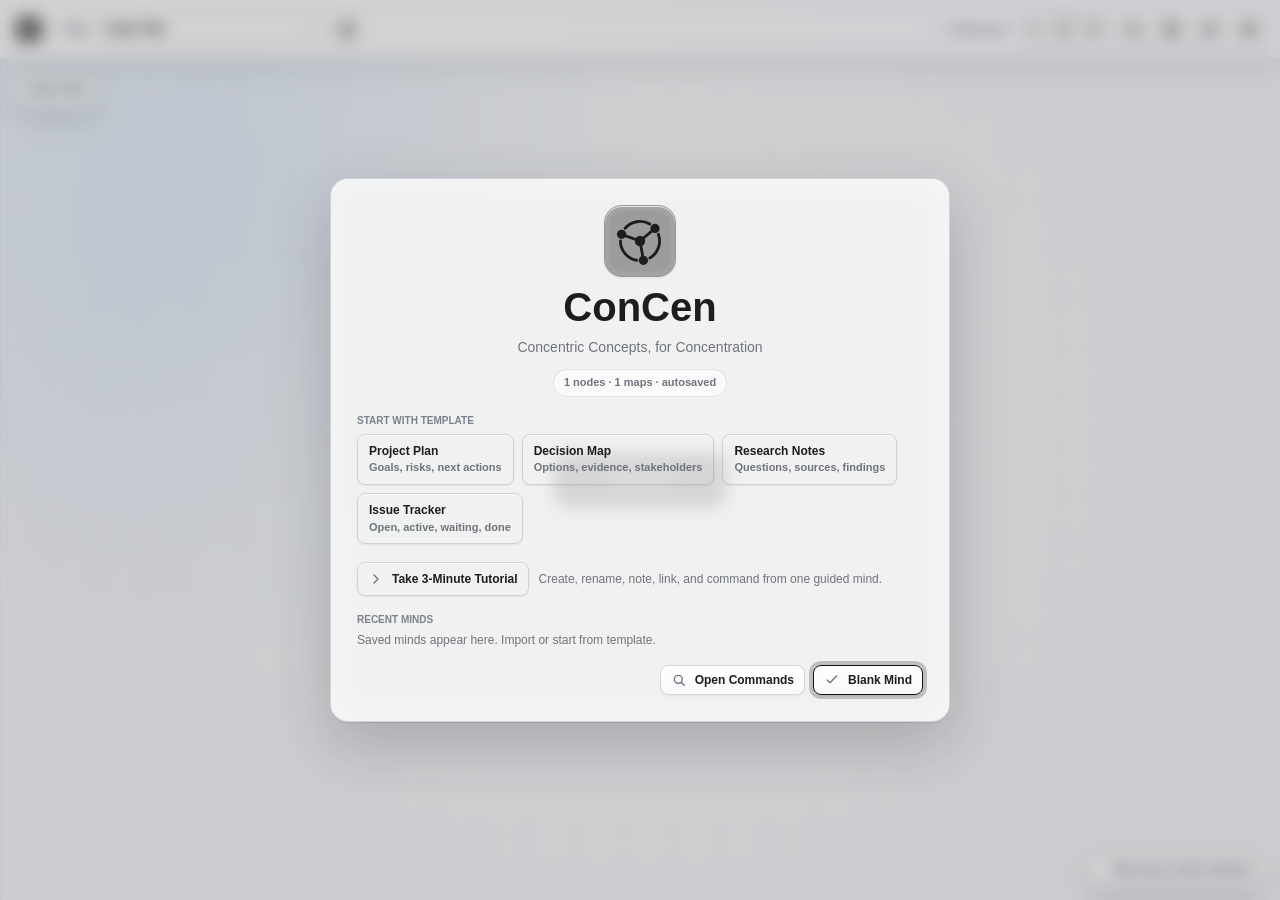
<file: index.html>
<!doctype html>
<html lang="en">
  <head>
    <meta charset="utf-8">
    <meta name="viewport" content="width=device-width, initial-scale=1">
    <title>ConCen</title>
    <link rel="icon" type="image/svg+xml" href="ios_network_flat_icon.svg?v=20260701-b-favicon-thick">
    <link rel="stylesheet" href="styles.css">
  </head>
  <body>
    <main class="app-shell">
      <header class="toolbar" aria-label="ConCen controls">
        <button id="brandLogoButton" class="brand-lockup" type="button" title="Show welcome" aria-label="Show welcome">
          <svg class="concen-logo" viewBox="0 0 1024 1024" aria-hidden="true" focusable="false">
            <rect class="concen-logo-bg" x="64" y="64" width="896" height="896" rx="210"/>
            <g class="concen-logo-lines" fill="none" stroke-width="42" stroke-linecap="round" stroke-linejoin="round">
              <path d="M780.8 414.2 A286 286 0 0 1 655 759.7"/>
              <path d="M462.3 793.7 A286 286 0 0 1 226 512"/>
              <path d="M292.9 328.1 A286 286 0 0 1 655 264.3"/>
              <path d="M512 512 L731 328"/>
              <path d="M512 512 L562 794"/>
              <path d="M512 512 L243 414"/>
            </g>
            <g class="concen-logo-nodes">
              <circle cx="512" cy="512" r="76"/>
              <circle cx="731" cy="328" r="68"/>
              <circle cx="562" cy="794" r="68"/>
              <circle cx="243" cy="414" r="68"/>
            </g>
          </svg>
        </button>
        <div class="toolbar-group map-controls" aria-label="Map controls">
          <label class="map-field">
            <span>Map</span>
            <select id="mapSelect"></select>
            <div id="mapSelectDropdown" class="custom-select map-select-dropdown" data-for="mapSelect"></div>
          </label>
          <details class="map-menu">
            <summary class="icon-button" data-icon="⋯" data-icon-name="map" title="Map controls" aria-label="Map controls">
              <span class="visually-hidden">Map Controls</span>
            </summary>
            <div class="map-panel">
              <span class="settings-section-title">Current Map</span>
              <label class="title-field">
                <span>Title</span>
                <input id="titleInput" type="text" value="Chart Title" autocomplete="off">
              </label>
              <div class="map-navigation-actions" role="group" aria-label="Map navigation">
                <button id="parentMapButton" data-icon="‹" type="button" title="Go to parent map (Ctrl+Left)">Parent</button>
                <button id="childMapButton" data-icon="›" type="button" title="Return to recent child map (Ctrl+Right)">Recent Child</button>
              </div>
              <button id="newMapButton" data-icon="+" type="button">New Map</button>

              <input id="viewModeInput" class="legacy-view-mode" type="checkbox" checked hidden>
              <div class="spacing-controls" aria-label="Current map layout controls">
                <div class="spacing-header">
                  <span class="settings-section-title">Layout</span>
                  <div class="segmented-control view-mode-control" role="group" aria-label="View mode">
                    <button id="treeViewButton" type="button" aria-pressed="false">Flat</button>
                    <button id="radialViewButton" type="button" aria-pressed="false">Radial</button>
                    <button id="bookViewButton" type="button" aria-pressed="false">Tree</button>
                    <button id="documentViewButton" type="button" aria-pressed="false">Book</button>
                    <button id="notesViewButton" type="button" aria-pressed="false">Notes</button>
                  </div>
                  <div class="layout-preset-row" role="group" aria-label="Layout presets">
                    <button type="button" data-layout-preset="compact">Compact</button>
                    <button type="button" data-layout-preset="balanced">Balanced</button>
                    <button type="button" data-layout-preset="wide">Wide</button>
                  </div>
                </div>
                <div id="layoutSettingsDropdown" class="layout-settings-dropdown">
                  <button id="layoutSettingsButton" class="custom-select-button" type="button" aria-expanded="false" aria-controls="layoutSettingsPanel">Tune layout</button>
                  <div id="layoutSettingsPanel" class="layout-settings-panel" hidden>
                    <div id="layoutSettingsSummary" class="layout-settings-summary">Flat settings</div>
                    <div class="range-field" data-spacing-key="treeLevelGap" role="group" aria-labelledby="treeLevelGapLabel">
                      <span id="treeLevelGapLabel">Layer spacing</span>
                      <input id="treeLevelGapRange" type="range" min="40" max="260" step="4" value="72" aria-labelledby="treeLevelGapLabel">
                      <input id="treeLevelGapInput" type="number" min="40" max="260" step="4" value="72" aria-label="Layer spacing value">
                    </div>
                    <div class="range-field" data-spacing-key="treeLeafGap" role="group" aria-labelledby="treeLeafGapLabel">
                      <span id="treeLeafGapLabel">Column spacing</span>
                      <input id="treeLeafGapRange" type="range" min="32" max="360" step="4" value="92" aria-labelledby="treeLeafGapLabel">
                      <input id="treeLeafGapInput" type="number" min="32" max="360" step="4" value="92" aria-label="Column spacing value">
                    </div>
                    <div class="range-field" data-spacing-key="ringBaseRadius" role="group" aria-labelledby="ringBaseRadiusLabel">
                      <span id="ringBaseRadiusLabel">Center radius</span>
                      <input id="ringBaseRadiusRange" type="range" min="40" max="500" step="5" value="102" aria-labelledby="ringBaseRadiusLabel">
                      <input id="ringBaseRadiusInput" type="number" min="40" max="500" step="5" value="102" aria-label="Center radius value">
                    </div>
                    <div class="range-field" data-spacing-key="ringDepthGap" role="group" aria-labelledby="ringDepthGapLabel">
                      <span id="ringDepthGapLabel">Ring spacing</span>
                      <input id="ringDepthGapRange" type="range" min="40" max="500" step="5" value="90" aria-labelledby="ringDepthGapLabel">
                      <input id="ringDepthGapInput" type="number" min="40" max="500" step="5" value="90" aria-label="Ring spacing value">
                    </div>
                    <div class="range-field" data-spacing-key="ringNodeGap" role="group" aria-labelledby="ringNodeGapLabel">
                      <span id="ringNodeGapLabel">Node spacing</span>
                      <input id="ringNodeGapRange" type="range" min="0" max="200" step="4" value="20" aria-labelledby="ringNodeGapLabel">
                      <input id="ringNodeGapInput" type="number" min="0" max="200" step="4" value="20" aria-label="Node spacing value">
                    </div>
                    <div class="range-field common-range-field" role="group" aria-labelledby="nodeFontSizeLabel">
                      <span id="nodeFontSizeLabel">Font size</span>
                      <input id="nodeFontSizeRange" type="range" min="9" max="22" step="0.5" value="13" aria-labelledby="nodeFontSizeLabel">
                      <input id="nodeFontSizeInput" type="number" min="9" max="22" step="0.5" value="13" aria-label="Font size value">
                    </div>
                  </div>
                </div>
              </div>
              <button id="deleteMapButton" type="button" class="quiet-danger" data-icon="−">Delete Map</button>
            </div>
          </details>
        </div>

        <div class="toolbar-group utility-controls" aria-label="View controls">
          <output id="saveState" class="save-state" aria-live="polite">Autosaved</output>
          <div class="zoom-controls" role="group" aria-label="Zoom controls">
            <button id="zoomOutButton" class="icon-button" data-icon="−" type="button" title="Zoom out" aria-label="Zoom out">
              <span class="visually-hidden">Zoom Out</span>
            </button>
            <button id="fitViewButton" class="icon-button" data-icon="□" type="button" title="Fit view" aria-label="Fit view">
              <span class="visually-hidden">Fit View</span>
            </button>
            <button id="zoomInButton" class="icon-button" data-icon="+" type="button" title="Zoom in" aria-label="Zoom in">
              <span class="visually-hidden">Zoom In</span>
            </button>
          </div>
          <button id="commandPaletteButton" class="icon-button" data-icon="⌕" type="button" title="Search and commands (Ctrl+K)" aria-label="Search and commands">
            <span class="visually-hidden">Search and Commands</span>
          </button>
          <button id="shortcutSheetButton" class="icon-button" data-icon="?" type="button" title="Shortcuts" aria-label="Shortcuts">
            <span class="visually-hidden">Shortcuts</span>
          </button>
          <details class="mind-menu command-menu">
            <summary class="icon-button" data-icon="☰" title="Mind actions" aria-label="Mind actions">
              <span class="visually-hidden">Mind</span>
            </summary>
            <div class="command-panel">
              <button id="newMindButton" type="button" data-icon="+">New Mind</button>
              <button id="saveMindButton" type="button" data-icon="✓">Save Mind</button>
              <button id="exportMindButton" type="button" data-icon="⇧">Save Copy</button>
              <button id="recoveryButton" type="button" data-icon="↺">Recovery</button>
              <details class="trust-data">
                <summary data-icon="◇">Trust & Data</summary>
                <div class="trust-data-panel" aria-label="Trust and data controls">
                  <div id="trustDataSummary" class="trust-data-summary" aria-live="polite"></div>
                  <label>
                    <span>Author</span>
                    <input id="authorDisplayNameInput" type="text" autocomplete="off" placeholder="Your name">
                  </label>
                  <div class="trust-actions">
                    <button id="saveAuthorProfileButton" type="button" data-icon="✓">Save Author</button>
                    <button id="trustRecoveryButton" type="button" data-icon="+">Recovery Point</button>
                    <button id="trustBackupButton" type="button" data-icon="⇧">Download Backup</button>
                    <button id="trustOpenRecoveryButton" type="button" data-icon="↺">Open Recovery</button>
                    <button id="trustPushButton" type="button" data-icon="⇧">Push</button>
                    <button id="trustPullButton" type="button" data-icon="⇩">Pull</button>
                    <button id="trustDisconnectButton" type="button" class="quiet-danger" data-icon="×">Disconnect</button>
                  </div>
                </div>
              </details>
              <label class="import-mind" data-icon="⇩">
                <span>Open Mind</span>
                <input id="importMindInput" type="file" accept="application/json,.json">
              </label>
              <details class="github-sync">
                <summary data-icon="⌁">GitHub Sync</summary>
                <div class="github-sync-panel">
                  <label>
                    <span>Owner</span>
                    <input id="githubOwnerInput" type="text" autocomplete="off" placeholder="github-user">
                  </label>
                  <label>
                    <span>Repo</span>
                    <input id="githubRepoInput" type="text" autocomplete="off" placeholder="private-minds">
                  </label>
                  <label>
                    <span>Branch</span>
                    <input id="githubBranchInput" type="text" autocomplete="off" placeholder="main">
                  </label>
                  <label>
                    <span>Path</span>
                    <input id="githubPathInput" type="text" autocomplete="off" placeholder="minds/concen.mind.json">
                  </label>
                  <label>
                    <span>Token</span>
                    <input id="githubTokenInput" type="password" autocomplete="off" placeholder="Fine-grained token">
                  </label>
                  <div class="github-sync-actions">
                    <button id="githubSaveSettingsButton" type="button" data-icon="✓">Save</button>
                    <button id="githubExportSettingsButton" type="button" data-icon="⇧">Download Settings</button>
                    <label class="github-import-settings" data-icon="⇩">
                      <span>Open Settings</span>
                      <input id="githubImportSettingsInput" type="file" accept="application/json,.json">
                    </label>
                    <button id="githubPushButton" type="button" data-icon="⇧">Push</button>
                    <button id="githubPullButton" type="button" data-icon="⇩">Pull</button>
                    <button id="githubDisconnectButton" type="button" data-icon="×">Disconnect</button>
                  </div>
                </div>
              </details>
              <button id="clearRecentMindsButton" type="button" data-icon="⌫">Clear Recents</button>
              <button id="resetButton" type="button" class="quiet-danger" data-icon="×">Reset Mind</button>
            </div>
          </details>
          <details class="settings-menu">
            <summary class="icon-button" data-icon="⚙" title="Settings" aria-label="Settings">
              <span class="visually-hidden">Settings</span>
            </summary>
            <div class="settings-panel">
              <div class="theme-controls" aria-label="Theme controls">
                <span class="settings-section-title">Appearance</span>
                <label class="theme-field">
                  <span>Theme</span>
                  <select id="themePresetInput"></select>
                  <div id="themePresetDropdown" class="custom-select" data-for="themePresetInput"></div>
                </label>
                <label class="theme-field">
                  <span>Style</span>
                  <select id="stylePresetInput"></select>
                  <div id="stylePresetDropdown" class="custom-select" data-for="stylePresetInput"></div>
                </label>
                <label class="theme-field">
                  <span>Background</span>
                  <select id="backgroundEffectInput"></select>
                  <div id="backgroundEffectDropdown" class="custom-select" data-for="backgroundEffectInput"></div>
                </label>
                <label id="backgroundImageUpload" class="background-upload import-theme" data-icon="⇧" hidden>
                  <span>Upload image</span>
                  <input id="backgroundImageInput" type="file" accept="image/*">
                </label>
                <label class="theme-field">
                  <span>Navigation</span>
                  <select id="navigationModeInput"></select>
                  <div id="navigationModeDropdown" class="custom-select" data-for="navigationModeInput"></div>
                </label>
                <div id="customThemeEditor" class="custom-theme-editor" aria-label="Custom theme colors" hidden></div>
                <div>
                  <span class="theme-label">Branches</span>
                  <div id="branchPalette" class="branch-palette" aria-label="Branch colors"></div>
                </div>
                <div class="theme-actions">
                  <button id="shufflePaletteButton" type="button" data-icon="⇄">Shuffle</button>
                  <button id="resetPaletteButton" type="button" data-icon="↺">Reset</button>
                  <button id="exportThemeButton" type="button" data-icon="⇧">Export</button>
                  <label class="import-theme" data-icon="⇩">
                    <span>Import</span>
                    <input id="importThemeInput" type="file" accept="application/json,.json">
                  </label>
                </div>
                <label class="screensaver-toggle">
                  <span>Screensaver</span>
                  <input id="screensaverEnabledInput" type="checkbox">
                </label>
                <button id="startScreensaverButton" class="screensaver-start-button" type="button" data-icon="◎">Start Screensaver</button>
              </div>
            </div>
          </details>
        </div>
      </header>

      <section class="canvas-wrap" aria-label="ConCen editor">
        <div id="pathTrail" class="path-trail" aria-label="Map path"></div>
        <svg id="chartCanvas" role="application" aria-label="ConCen mind map" tabindex="0"></svg>
        <div id="notesDocument" class="notes-document" hidden>
          <textarea id="notesDocumentInput" class="notes-document-input" aria-hidden="true" tabindex="-1"></textarea>
          <article id="notesRichEditor" class="notes-rich-editor" contenteditable="true" spellcheck="true" aria-label="Editable notes document"></article>
        </div>
        <div id="screensaverLogo" class="screensaver-logo" aria-hidden="true">
          <svg class="concen-logo" viewBox="0 0 1024 1024" focusable="false">
            <rect class="concen-logo-bg" x="64" y="64" width="896" height="896" rx="210"/>
            <g class="concen-logo-lines" fill="none" stroke-width="42" stroke-linecap="round" stroke-linejoin="round">
              <path d="M780.8 414.2 A286 286 0 0 1 655 759.7"/>
              <path d="M462.3 793.7 A286 286 0 0 1 226 512"/>
              <path d="M292.9 328.1 A286 286 0 0 1 655 264.3"/>
              <path d="M512 512 L731 328"/>
              <path d="M512 512 L562 794"/>
              <path d="M512 512 L243 414"/>
            </g>
            <g class="concen-logo-nodes">
              <circle cx="512" cy="512" r="76"/>
              <circle cx="731" cy="328" r="68"/>
              <circle cx="562" cy="794" r="68"/>
              <circle cx="243" cy="414" r="68"/>
            </g>
          </svg>
        </div>
        <div id="nodeActionBar" class="node-action-bar" aria-label="Focused node actions" hidden>
          <label class="node-field">
            <span>Focus</span>
            <input id="nodeLabelInput" type="text" value="Chart Title" autocomplete="off">
          </label>
          <button id="addButton" class="icon-button" data-icon="+" type="button" title="Add child (Enter)" aria-label="Add child">
            <span class="visually-hidden">Add Child</span>
          </button>
          <button id="renameButton" class="icon-button" data-icon="✓" type="button" title="Apply label" aria-label="Apply label">
            <span class="visually-hidden">Apply Label</span>
          </button>
          <button id="openMapButton" class="icon-button" data-icon="↳" type="button" title="Open node map (Alt+Enter)" aria-label="Open node map">
            <span class="visually-hidden">Open Map</span>
          </button>
          <button id="reparentButton" class="icon-button" data-icon="↑" type="button" title="Create parent (Ctrl+Shift+Enter)" aria-label="Create parent">
            <span class="visually-hidden">Create Parent</span>
          </button>
          <button id="noteButton" class="icon-button" data-icon="✎" type="button" title="Toggle notes (Ctrl+Enter or Ctrl+click node)" aria-label="Toggle notes">
            <span class="visually-hidden">Open Notes</span>
          </button>
          <button id="deleteButton" class="icon-button quiet-danger" data-icon="×" type="button" title="Delete node" aria-label="Delete node">
            <span class="visually-hidden">Delete</span>
          </button>
        </div>
        <aside id="noteSidebar" class="note-sidebar" aria-label="Node inspector" hidden>
          <div class="note-sidebar-header">
            <div>
              <span class="note-eyebrow">Inspector</span>
              <h2 id="noteSidebarTitle">Chart Title</h2>
            </div>
            <button id="closeNoteButton" class="icon-button" data-icon="×" type="button" title="Close inspector" aria-label="Close inspector">
              <span class="visually-hidden">Close Inspector</span>
            </button>
          </div>
          <div class="node-meta-grid">
            <label>
              <span>Status</span>
              <select id="nodeStatusInput" aria-label="Node status">
                <option value="open">Open</option>
                <option value="active">Active</option>
                <option value="waiting">Waiting</option>
                <option value="done">Done</option>
              </select>
              <div id="nodeStatusDropdown" class="custom-select" data-for="nodeStatusInput"></div>
            </label>
            <label>
              <span>Priority</span>
              <select id="nodePriorityInput" aria-label="Node priority">
                <option value="low">Low</option>
                <option value="normal">Normal</option>
                <option value="high">High</option>
                <option value="critical">Critical</option>
              </select>
              <div id="nodePriorityDropdown" class="custom-select" data-for="nodePriorityInput"></div>
            </label>
            <label class="wide">
              <span>Tags</span>
              <input id="nodeTagsInput" type="text" aria-label="Node tags" placeholder="comma, separated">
            </label>
            <label class="wide checkbox-field">
              <span>Show marker</span>
              <input id="nodeMarkerInput" type="checkbox" aria-label="Show priority marker colored by status">
            </label>
          </div>
          <textarea id="noteInput" aria-label="Node note" placeholder="Add note"></textarea>
          <div id="nodeLinkSuggest" class="node-link-suggest" role="listbox" aria-label="Node link suggestions" hidden></div>
          <div id="noteLinks" class="note-links" aria-label="Detected note links"></div>
          <div id="backlinks" class="backlinks" aria-label="Backlinks"></div>
        </aside>
        <output id="statusText" class="status-pill" aria-live="polite"></output>
        <input id="nodeEditor" class="node-editor" type="text" autocomplete="off" aria-label="Edit node label">
      </section>
      <div id="commandPalette" class="command-palette" role="dialog" aria-modal="true" aria-label="Search and commands" hidden>
        <div class="palette-panel">
          <input id="commandInput" type="search" autocomplete="off" placeholder="Search nodes, notes, or commands">
          <div id="commandResults" class="command-results"></div>
        </div>
      </div>
      <div id="shortcutSheet" class="shortcut-sheet" role="dialog" aria-modal="true" aria-label="Keyboard shortcuts" hidden>
        <div class="shortcut-panel">
          <div class="shortcut-head">
            <span class="welcome-label">Shortcuts</span>
            <button id="shortcutSheetCloseButton" class="icon-button" data-icon="×" type="button" aria-label="Close shortcuts">
              <span class="visually-hidden">Close Shortcuts</span>
            </button>
          </div>
          <div class="shortcut-grid">
            <span>Search commands</span><kbd>Ctrl K</kbd>
            <span>Move focus</span><kbd>Arrows / WASD / HJKL</kbd>
            <span>Open notes</span><kbd>Ctrl Enter</kbd>
            <span>Open notes from node</span><kbd>Ctrl click</kbd>
            <span>Open note marker</span><kbd>Double click</kbd>
            <span>Create parent</span><kbd>Ctrl Shift Enter</kbd>
            <span>Parent map</span><kbd>Ctrl ←</kbd>
            <span>Child map</span><kbd>Ctrl →</kbd>
            <span>Open node map</span><kbd>Alt Enter</kbd>
            <span>Rename node</span><kbd>Shift Enter</kbd>
            <span>Undo</span><kbd>Ctrl Z</kbd>
            <span>Redo</span><kbd>Ctrl Shift Z</kbd>
            <span>Pan canvas</span><kbd>Space drag</kbd>
            <span>Zoom canvas</span><kbd>Ctrl wheel</kbd>
            <span>Show this sheet</span><kbd>? button</kbd>
          </div>
        </div>
      </div>
      <div id="recoveryDialog" class="recovery-dialog" role="dialog" aria-modal="true" aria-label="Recovery" hidden>
        <div class="recovery-panel">
          <div class="recovery-head">
            <div>
              <span class="welcome-label">Recovery</span>
              <h2>Backups</h2>
            </div>
            <button id="recoveryCloseButton" class="icon-button" data-icon="×" type="button" aria-label="Close recovery">
              <span class="visually-hidden">Close Recovery</span>
            </button>
          </div>
          <div class="recovery-current">
            <div>
              <span>Current autosave</span>
              <output id="recoveryCurrentStats"></output>
            </div>
            <button id="recoveryExportCurrentButton" type="button" data-icon="⇧">Download Backup</button>
          </div>
          <div class="recovery-actions">
            <button id="recoverySavePointButton" type="button" data-icon="+">Save Recovery Point</button>
            <button id="recoveryClearButton" type="button" class="quiet-danger" data-icon="⌫">Clear Recovery Points</button>
          </div>
          <div id="recoveryList" class="recovery-list"></div>
        </div>
      </div>
      <div id="appDialog" class="app-dialog" role="dialog" aria-modal="true" aria-labelledby="appDialogTitle" hidden>
        <div class="app-dialog-panel">
          <div class="app-dialog-head">
            <span id="appDialogEyebrow" class="welcome-label">Confirm</span>
            <h2 id="appDialogTitle">Confirm action</h2>
          </div>
          <p id="appDialogMessage"></p>
          <div id="appDialogActions" class="app-dialog-actions"></div>
        </div>
      </div>
      <div id="welcomeDialog" class="welcome-dialog" role="dialog" aria-modal="true" aria-label="Welcome to ConCen" hidden>
        <div class="welcome-panel">
          <div class="welcome-head">
            <div class="welcome-brand">
              <svg class="concen-logo welcome-logo" viewBox="0 0 1024 1024" aria-hidden="true" focusable="false">
                <rect class="concen-logo-bg" x="64" y="64" width="896" height="896" rx="210"/>
                <g class="concen-logo-lines" fill="none" stroke-width="42" stroke-linecap="round" stroke-linejoin="round">
                  <path d="M780.8 414.2 A286 286 0 0 1 655 759.7"/>
                  <path d="M462.3 793.7 A286 286 0 0 1 226 512"/>
                  <path d="M292.9 328.1 A286 286 0 0 1 655 264.3"/>
                  <path d="M512 512 L731 328"/>
                  <path d="M512 512 L562 794"/>
                  <path d="M512 512 L243 414"/>
                </g>
                <g class="concen-logo-nodes">
                  <circle cx="512" cy="512" r="76"/>
                  <circle cx="731" cy="328" r="68"/>
                  <circle cx="562" cy="794" r="68"/>
                  <circle cx="243" cy="414" r="68"/>
                </g>
              </svg>
              <h1>ConCen</h1>
              <p>Concentric Concepts, for Concentration</p>
            </div>
            <output id="welcomeStats" class="welcome-stats"></output>
          </div>
          <div class="welcome-section">
            <span class="welcome-label">Start with Template</span>
            <div class="welcome-templates" id="welcomeTemplates">
              <button type="button" data-template="project"><strong>Project Plan</strong><small>Goals, risks, next actions</small></button>
              <button type="button" data-template="decision"><strong>Decision Map</strong><small>Options, evidence, stakeholders</small></button>
              <button type="button" data-template="research"><strong>Research Notes</strong><small>Questions, sources, findings</small></button>
              <button type="button" data-template="issues"><strong>Issue Tracker</strong><small>Open, active, waiting, done</small></button>
            </div>
          </div>
          <div class="welcome-section">
            <div class="welcome-tutorial">
              <button id="welcomeTutorialButton" type="button" data-icon="▶">Take 3-Minute Tutorial</button>
              <span>Create, rename, note, link, and command from one guided mind.</span>
            </div>
          </div>
          <div class="welcome-section">
            <span class="welcome-label">Recent minds</span>
            <div id="welcomeRecent" class="welcome-recent"></div>
          </div>
          <div class="welcome-actions">
            <button id="welcomeCommandButton" type="button" data-icon="⌕">Open Commands</button>
            <button id="welcomeCloseButton" type="button" data-icon="✓">Blank Mind</button>
          </div>
        </div>
      </div>
    </main>

    <script src="src/config.js"></script>
    <script src="src/utils.js"></script>
    <script src="src/model.js"></script>
    <script src="src/storage.js"></script>
    <script src="src/layout.js"></script>
    <script src="src/renderer.js"></script>
    <script src="src/tutorial.js"></script>
    <script src="src/controller.js"></script>
    <script src="src/icons.js"></script>
    <script src="app.js"></script>
  </body>
</html>
</file>
<file: styles.css>
:root {
  color-scheme: light;
  --bg: #f3f4f6;
  --surface: rgba(255, 255, 255, 0.72);
  --surface-solid: #ffffff;
  --surface-raised: rgba(255, 255, 255, 0.88);
  --surface-recessed: rgba(247, 248, 250, 0.9);
  --glass-border: rgba(120, 126, 138, 0.24);
  --hairline: rgba(60, 67, 80, 0.14);
  --field: rgba(255, 255, 255, 0.86);
  --field-hover: rgba(255, 255, 255, 0.96);
  --control: linear-gradient(180deg, rgba(255, 255, 255, 0.94), rgba(236, 238, 243, 0.86));
  --control-hover: linear-gradient(180deg, rgba(255, 255, 255, 1), rgba(228, 232, 239, 0.92));
  --control-pressed: linear-gradient(180deg, rgba(219, 224, 233, 0.92), rgba(244, 246, 250, 0.96));
  --control-ink: #1d1d1f;
  --danger-ink: #ad2f2b;
  --ink: #1d1d1f;
  --muted: #6e737c;
  --label: #7b818c;
  --focus: #0a84ff;
  --focus-soft: rgba(10, 132, 255, 0.2);
  --path-glow: rgba(10, 132, 255, 0.24);
  --path-fill: rgba(10, 132, 255, 0.045);
  --sibling-glow: rgba(10, 132, 255, 0.18);
  --sibling-fill: rgba(10, 132, 255, 0.035);
  --canvas-bg: #f7f8fa;
  --canvas-grid: rgba(86, 98, 120, 0.055);
  --canvas-wash: rgba(255, 255, 255, 0.72);
  --ring-guide: rgba(94, 105, 124, 0.38);
  --node-fill: rgba(255, 255, 255, 0.9);
  --root-node-fill: #111111;
  --node-ink: #1d1d1f;
  --root-node-ink: #ffffff;
  --node-font-size: 13px;
  --leaf-marker-font-size: 9px;
  --shadow-sm: 0 1px 2px rgba(0, 0, 0, 0.07), 0 1px 0 rgba(255, 255, 255, 0.72) inset;
  --shadow-md: 0 10px 28px rgba(30, 36, 46, 0.14);
  --shadow-lg: 0 22px 60px rgba(30, 36, 46, 0.22);
  --node-shadow: drop-shadow(0 8px 14px rgba(35, 42, 55, 0.13));
  --blur: blur(18px) saturate(1.35);
}

:root[data-theme="dark"] {
  color-scheme: dark;
  --bg: #101114;
  --surface: rgba(34, 36, 41, 0.68);
  --surface-solid: #22242a;
  --surface-raised: rgba(44, 47, 54, 0.86);
  --surface-recessed: rgba(24, 26, 31, 0.88);
  --glass-border: rgba(255, 255, 255, 0.14);
  --hairline: rgba(255, 255, 255, 0.09);
  --field: rgba(25, 27, 32, 0.84);
  --field-hover: rgba(34, 37, 44, 0.94);
  --control: linear-gradient(180deg, rgba(66, 70, 80, 0.82), rgba(41, 44, 52, 0.86));
  --control-hover: linear-gradient(180deg, rgba(79, 84, 95, 0.9), rgba(48, 52, 61, 0.94));
  --control-pressed: linear-gradient(180deg, rgba(35, 38, 46, 0.94), rgba(58, 62, 72, 0.86));
  --control-ink: #f5f5f7;
  --danger-ink: #ff6961;
  --ink: #f5f5f7;
  --muted: #a3a8b2;
  --label: #9096a2;
  --focus: #0a84ff;
  --focus-soft: rgba(10, 132, 255, 0.28);
  --path-glow: rgba(10, 132, 255, 0.34);
  --path-fill: rgba(10, 132, 255, 0.09);
  --sibling-glow: rgba(10, 132, 255, 0.24);
  --sibling-fill: rgba(10, 132, 255, 0.07);
  --canvas-bg: #111318;
  --canvas-grid: rgba(255, 255, 255, 0.045);
  --canvas-wash: rgba(28, 31, 38, 0.54);
  --ring-guide: rgba(169, 178, 194, 0.34);
  --node-fill: rgba(32, 35, 42, 0.88);
  --root-node-fill: #111111;
  --node-ink: #f5f5f7;
  --root-node-ink: #ffffff;
  --shadow-sm: 0 1px 0 rgba(255, 255, 255, 0.08) inset, 0 1px 2px rgba(0, 0, 0, 0.32);
  --shadow-md: 0 12px 32px rgba(0, 0, 0, 0.36);
  --shadow-lg: 0 26px 70px rgba(0, 0, 0, 0.52);
  --node-shadow: drop-shadow(0 10px 18px rgba(0, 0, 0, 0.32));
}

:root[data-style="print"] {
  --blur: none;
  --bg: #f7f5ef;
  --surface: #ffffff;
  --surface-solid: #ffffff;
  --surface-raised: #ffffff;
  --surface-recessed: #f2efe7;
  --glass-border: rgba(67, 58, 43, 0.24);
  --hairline: rgba(67, 58, 43, 0.18);
  --field: #ffffff;
  --field-hover: #fbfaf6;
  --control: #ffffff;
  --control-hover: #f7f5ef;
  --control-pressed: #ece7dc;
  --control-ink: #201c16;
  --ink: #201c16;
  --muted: #655d50;
  --label: #746b5d;
  --shadow-sm: none;
  --shadow-md: 0 1px 0 var(--hairline);
  --shadow-lg: 0 12px 28px rgba(35, 31, 25, 0.12);
  --node-shadow: none;
  --canvas-grid: rgba(64, 54, 36, 0.09);
  --ring-guide: rgba(64, 54, 36, 0.32);
}

:root[data-style="papery"] {
  --bg: #efe6cf;
  --surface: rgba(255, 251, 240, 0.74);
  --surface-solid: #fff7e6;
  --surface-raised: rgba(255, 253, 246, 0.9);
  --surface-recessed: rgba(246, 239, 220, 0.72);
  --ink: #292218;
  --muted: #6f624e;
  --label: #76664d;
  --field: rgba(255, 253, 246, 0.92);
  --field-hover: #fffdf6;
  --control: linear-gradient(180deg, rgba(255, 252, 242, 0.96), rgba(238, 226, 201, 0.88));
  --control-hover: linear-gradient(180deg, #fffdf6, rgba(233, 219, 190, 0.92));
  --control-pressed: linear-gradient(180deg, rgba(226, 210, 178, 0.9), rgba(250, 244, 230, 0.96));
  --control-ink: #292218;
  --canvas-bg: #f7f0dc;
  --canvas-grid: rgba(117, 94, 54, 0.055);
  --canvas-wash: rgba(255, 252, 242, 0.62);
  --ring-guide: rgba(117, 94, 54, 0.26);
  --node-fill: rgba(255, 252, 242, 0.94);
  --node-ink: #292218;
  --shadow-sm: 0 1px 1px rgba(80, 62, 35, 0.08), 0 1px 0 rgba(255, 255, 255, 0.58) inset;
  --shadow-md: 0 8px 18px rgba(80, 62, 35, 0.12);
  --shadow-lg: 0 18px 42px rgba(80, 62, 35, 0.16);
  --node-shadow: drop-shadow(0 5px 8px rgba(80, 62, 35, 0.13));
}

:root[data-theme="dark"][data-style="papery"] {
  --bg: #15120d;
  --surface: rgba(36, 30, 22, 0.78);
  --surface-solid: #231d15;
  --surface-raised: rgba(47, 39, 28, 0.92);
  --surface-recessed: rgba(30, 25, 18, 0.82);
  --glass-border: rgba(238, 220, 184, 0.18);
  --hairline: rgba(238, 220, 184, 0.12);
  --field: rgba(38, 31, 22, 0.94);
  --field-hover: rgba(51, 42, 30, 0.96);
  --control: linear-gradient(180deg, rgba(66, 55, 40, 0.9), rgba(42, 34, 24, 0.92));
  --control-hover: linear-gradient(180deg, rgba(78, 65, 47, 0.94), rgba(50, 41, 30, 0.96));
  --control-pressed: linear-gradient(180deg, rgba(35, 28, 20, 0.96), rgba(63, 52, 37, 0.9));
  --control-ink: #f5ead2;
  --ink: #f5ead2;
  --muted: #c9b895;
  --label: #b8a681;
  --canvas-bg: #211b13;
  --canvas-grid: rgba(238, 220, 184, 0.052);
  --canvas-wash: rgba(80, 65, 43, 0.34);
  --ring-guide: rgba(238, 220, 184, 0.2);
  --node-fill: rgba(50, 41, 29, 0.94);
  --node-ink: #f7ecd4;
  --root-node-fill: #f3dfb4;
  --root-node-ink: #1d160d;
  --shadow-sm: 0 1px 1px rgba(0, 0, 0, 0.28), 0 1px 0 rgba(255, 247, 222, 0.06) inset;
  --shadow-md: 0 10px 24px rgba(0, 0, 0, 0.3);
  --shadow-lg: 0 22px 54px rgba(0, 0, 0, 0.42);
  --node-shadow: drop-shadow(0 7px 12px rgba(0, 0, 0, 0.32));
}

:root[data-style="blueprint"] {
  --bg: #061724;
  --surface: rgba(8, 32, 47, 0.9);
  --surface-solid: #082033;
  --surface-raised: rgba(10, 42, 62, 0.94);
  --surface-recessed: rgba(5, 24, 36, 0.92);
  --glass-border: rgba(125, 211, 252, 0.28);
  --hairline: rgba(125, 211, 252, 0.16);
  --field: rgba(5, 25, 39, 0.94);
  --field-hover: rgba(8, 39, 60, 0.98);
  --control: linear-gradient(180deg, rgba(12, 55, 79, 0.94), rgba(6, 31, 47, 0.96));
  --control-hover: linear-gradient(180deg, rgba(16, 72, 104, 0.98), rgba(8, 41, 61, 0.98));
  --control-pressed: linear-gradient(180deg, rgba(4, 21, 32, 0.98), rgba(12, 55, 79, 0.92));
  --control-ink: #dff7ff;
  --ink: #dff7ff;
  --muted: #91cbe3;
  --label: #79b7d2;
  --focus: #38bdf8;
  --focus-soft: rgba(56, 189, 248, 0.22);
  --canvas-bg: #0b2431;
  --canvas-grid: rgba(125, 211, 252, 0.16);
  --canvas-wash: rgba(14, 116, 144, 0.18);
  --ring-guide: rgba(125, 211, 252, 0.46);
  --node-fill: rgba(8, 47, 73, 0.88);
  --node-ink: #e0f2fe;
  --root-node-fill: #e0f2fe;
  --root-node-ink: #082f49;
  --node-shadow: drop-shadow(0 0 10px rgba(56, 189, 248, 0.16));
}

:root[data-style="terminal"] {
  --bg: #020712;
  --surface: rgba(2, 10, 20, 0.92);
  --surface-solid: #040b16;
  --surface-raised: rgba(4, 15, 27, 0.96);
  --surface-recessed: rgba(1, 6, 14, 0.94);
  --glass-border: rgba(34, 197, 94, 0.28);
  --hairline: rgba(34, 197, 94, 0.16);
  --field: rgba(1, 8, 17, 0.94);
  --field-hover: rgba(3, 18, 29, 0.98);
  --control: linear-gradient(180deg, rgba(5, 28, 22, 0.94), rgba(2, 13, 20, 0.96));
  --control-hover: linear-gradient(180deg, rgba(8, 45, 29, 0.98), rgba(3, 21, 24, 0.98));
  --control-pressed: linear-gradient(180deg, rgba(0, 6, 10, 0.98), rgba(6, 32, 23, 0.92));
  --control-ink: #bbf7d0;
  --ink: #bbf7d0;
  --muted: #7acb97;
  --label: #5eaa78;
  --focus: #22c55e;
  --focus-soft: rgba(34, 197, 94, 0.22);
  --canvas-bg: #030712;
  --canvas-grid: rgba(34, 197, 94, 0.12);
  --canvas-wash: rgba(15, 23, 42, 0.34);
  --ring-guide: rgba(34, 197, 94, 0.34);
  --node-fill: rgba(2, 6, 23, 0.9);
  --node-ink: #bbf7d0;
  --root-node-fill: #22c55e;
  --root-node-ink: #03120a;
  --node-shadow: drop-shadow(0 0 7px rgba(34, 197, 94, 0.24));
}

:root[data-style="soft"] {
  --surface: color-mix(in srgb, var(--surface-raised) 84%, transparent);
  --surface-recessed: color-mix(in srgb, var(--field) 68%, var(--focus-soft));
  --glass-border: color-mix(in srgb, var(--focus) 16%, var(--hairline));
  --field: color-mix(in srgb, var(--surface-solid) 88%, var(--focus-soft));
  --field-hover: color-mix(in srgb, var(--surface-solid) 94%, var(--focus-soft));
  --control: linear-gradient(180deg, color-mix(in srgb, var(--surface-solid) 92%, var(--focus-soft)), color-mix(in srgb, var(--field) 82%, transparent));
  --control-hover: linear-gradient(180deg, color-mix(in srgb, var(--surface-solid) 96%, var(--focus-soft)), color-mix(in srgb, var(--field-hover) 88%, transparent));
  --shadow-sm: 0 1px 2px rgba(32, 38, 51, 0.06);
  --shadow-md: 0 16px 36px rgba(32, 38, 51, 0.11);
  --shadow-lg: 0 28px 70px rgba(32, 38, 51, 0.18);
  --node-shadow: drop-shadow(0 14px 24px rgba(45, 55, 72, 0.14));
  --canvas-grid: transparent;
  --ring-guide: color-mix(in srgb, var(--focus) 28%, transparent);
}

:root[data-style="schematic"] {
  --bg: #eef3f2;
  --surface: rgba(249, 252, 251, 0.78);
  --surface-solid: #fbfefd;
  --surface-raised: rgba(255, 255, 255, 0.94);
  --surface-recessed: rgba(226, 236, 234, 0.86);
  --glass-border: rgba(48, 94, 92, 0.2);
  --hairline: rgba(25, 72, 70, 0.14);
  --field: rgba(255, 255, 255, 0.92);
  --field-hover: #ffffff;
  --control: linear-gradient(180deg, #ffffff, rgba(226, 236, 234, 0.92));
  --control-hover: linear-gradient(180deg, #ffffff, rgba(213, 230, 226, 0.96));
  --control-pressed: linear-gradient(180deg, rgba(202, 221, 217, 0.96), #ffffff);
  --control-ink: #173433;
  --ink: #173433;
  --muted: #5f7674;
  --label: #6e8582;
  --focus: #0f766e;
  --focus-soft: rgba(15, 118, 110, 0.18);
  --path-glow: rgba(15, 118, 110, 0.22);
  --path-fill: rgba(15, 118, 110, 0.055);
  --sibling-glow: rgba(217, 119, 6, 0.22);
  --sibling-fill: rgba(217, 119, 6, 0.06);
  --canvas-bg: #f4faf8;
  --canvas-grid: rgba(38, 87, 85, 0.08);
  --canvas-wash: rgba(255, 255, 255, 0.56);
  --ring-guide: rgba(38, 87, 85, 0.25);
  --node-fill: #fbfefd;
  --node-ink: #173433;
  --root-node-fill: #173433;
  --root-node-ink: #fbfefd;
  --shadow-sm: 0 1px 0 rgba(255, 255, 255, 0.86) inset, 0 1px 1px rgba(25, 72, 70, 0.07);
  --shadow-md: 0 8px 18px rgba(25, 72, 70, 0.11);
  --shadow-lg: 0 20px 42px rgba(25, 72, 70, 0.16);
  --node-shadow: drop-shadow(0 4px 6px rgba(25, 72, 70, 0.09));
}

:root[data-theme="dark"][data-style="schematic"] {
  --bg: #0b1111;
  --surface: rgba(17, 27, 27, 0.8);
  --surface-solid: #142020;
  --surface-raised: rgba(25, 39, 39, 0.92);
  --surface-recessed: rgba(8, 15, 15, 0.9);
  --glass-border: rgba(125, 211, 252, 0.18);
  --hairline: rgba(125, 211, 252, 0.12);
  --field: rgba(10, 18, 18, 0.94);
  --field-hover: rgba(18, 31, 31, 0.98);
  --control: linear-gradient(180deg, rgba(31, 52, 52, 0.9), rgba(16, 29, 29, 0.94));
  --control-hover: linear-gradient(180deg, rgba(41, 69, 69, 0.94), rgba(22, 39, 39, 0.98));
  --control-pressed: linear-gradient(180deg, rgba(7, 14, 14, 0.98), rgba(33, 57, 57, 0.9));
  --control-ink: #e8fffb;
  --ink: #e8fffb;
  --muted: #a8c9c7;
  --label: #90b4b2;
  --canvas-bg: #0c1515;
  --canvas-grid: rgba(125, 211, 252, 0.08);
  --canvas-wash: rgba(56, 189, 248, 0.1);
  --ring-guide: rgba(125, 211, 252, 0.3);
  --node-fill: rgba(17, 29, 30, 0.96);
  --node-ink: #e8fffb;
  --root-node-fill: #7dd3fc;
  --root-node-ink: #061112;
  --node-shadow: drop-shadow(0 6px 10px rgba(0, 0, 0, 0.28));
}

* {
  box-sizing: border-box;
}

html {
  background: var(--bg);
}

body {
  margin: 0;
  min-height: 100vh;
  background:
    radial-gradient(circle at 18% -12%, rgba(255, 255, 255, 0.86), transparent 30rem),
    radial-gradient(circle at 82% 0%, rgba(124, 164, 255, 0.12), transparent 34rem),
    var(--bg);
  color: var(--ink);
  font-family: -apple-system, BlinkMacSystemFont, "SF Pro Text", "SF Pro Display", Inter, "Segoe UI", sans-serif;
  letter-spacing: 0;
  -webkit-font-smoothing: antialiased;
}

:root[data-style="print"] body {
  font-family: Georgia, "Times New Roman", serif;
}

:root[data-style="papery"] body {
  background:
    radial-gradient(circle at 20% -8%, rgba(255, 255, 255, 0.72), transparent 28rem),
    radial-gradient(circle at 82% 4%, rgba(160, 122, 60, 0.08), transparent 30rem),
    linear-gradient(90deg, rgba(92, 70, 38, 0.025) 1px, transparent 1px),
    linear-gradient(rgba(92, 70, 38, 0.018) 1px, transparent 1px),
    var(--bg);
  background-size: auto, auto, 11px 11px, 17px 17px, auto;
}

:root[data-theme="dark"][data-style="papery"] body {
  background:
    radial-gradient(circle at 20% -8%, rgba(238, 220, 184, 0.08), transparent 28rem),
    radial-gradient(circle at 82% 4%, rgba(0, 0, 0, 0.2), transparent 30rem),
    linear-gradient(90deg, rgba(238, 220, 184, 0.018) 1px, transparent 1px),
    linear-gradient(rgba(238, 220, 184, 0.012) 1px, transparent 1px),
    var(--bg);
  background-size: auto, auto, 11px 11px, 17px 17px, auto;
}

:root[data-style="blueprint"] body,
:root[data-style="terminal"] body {
  font-family: "SFMono-Regular", Consolas, "Liberation Mono", monospace;
}

:root[data-style="schematic"] body {
  font-family: "SFMono-Regular", Consolas, "Liberation Mono", monospace;
}

:root[data-style="schematic"] body {
  background:
    radial-gradient(circle at 22% -8%, var(--canvas-wash), transparent 28rem),
    radial-gradient(circle at 82% 8%, color-mix(in srgb, var(--focus) 10%, transparent), transparent 30rem),
    linear-gradient(135deg, color-mix(in srgb, var(--root-node-fill) 6%, transparent), transparent 38rem),
    var(--bg);
}

:root[data-style="print"] .toolbar,
:root[data-style="print"] .toolbar-group,
:root[data-style="print"] .settings-panel,
:root[data-style="print"] .command-panel,
:root[data-style="print"] .theme-controls,
:root[data-style="print"] .spacing-controls,
:root[data-style="print"] .note-sidebar,
:root[data-style="print"] .node-action-bar,
:root[data-style="print"] .custom-select-list,
:root[data-style="print"] .layout-settings-panel {
  border-radius: 0;
  background: var(--surface-solid);
  box-shadow: none;
  backdrop-filter: none;
  -webkit-backdrop-filter: none;
}

:root[data-style="print"] button,
:root[data-style="print"] .custom-select-button,
:root[data-style="print"] .import-mind,
:root[data-style="print"] .import-theme {
  border-radius: 0;
  background: var(--control);
  box-shadow: none;
}

:root[data-style="papery"] .toolbar,
:root[data-style="papery"] .toolbar-group,
:root[data-style="papery"] .settings-panel,
:root[data-style="papery"] .command-panel,
:root[data-style="papery"] .theme-controls,
:root[data-style="papery"] .spacing-controls,
:root[data-style="papery"] .note-sidebar,
:root[data-style="papery"] .node-action-bar,
:root[data-style="papery"] .custom-select-list,
:root[data-style="papery"] .layout-settings-panel {
  background:
    repeating-linear-gradient(14deg, rgba(110, 88, 49, 0.028) 0 1px, transparent 1px 8px),
    var(--surface-raised);
}

:root[data-style="dust"] body {
  background:
    radial-gradient(circle at 18% -12%, color-mix(in srgb, var(--root-node-fill) 10%, transparent), transparent 30rem),
    radial-gradient(circle at 80% 10%, color-mix(in srgb, var(--muted) 12%, transparent), transparent 28rem),
    linear-gradient(115deg, color-mix(in srgb, var(--canvas-bg) 56%, transparent), transparent 42rem),
    var(--bg);
}

:root[data-style="dust"] .toolbar,
:root[data-style="dust"] .toolbar-group,
:root[data-style="dust"] .settings-panel,
:root[data-style="dust"] .command-panel,
:root[data-style="dust"] .theme-controls,
:root[data-style="dust"] .spacing-controls,
:root[data-style="dust"] .note-sidebar,
:root[data-style="dust"] .node-action-bar,
:root[data-style="dust"] .custom-select-list,
:root[data-style="dust"] .layout-settings-panel,
:root[data-style="dust"] .app-dialog-panel,
:root[data-style="dust"] .recovery-panel,
:root[data-style="dust"] .welcome-panel,
:root[data-style="dust"] .shortcut-panel {
  background:
    radial-gradient(circle at 18% 22%, rgba(255, 255, 255, 0.08), transparent 10rem),
    repeating-radial-gradient(circle at 28% 18%, color-mix(in srgb, var(--muted) 7%, transparent) 0 1px, transparent 1px 5px),
    color-mix(in srgb, var(--surface-raised) 94%, transparent);
}

:root[data-style="blueprint"] .toolbar,
:root[data-style="blueprint"] .toolbar-group,
:root[data-style="blueprint"] .settings-panel,
:root[data-style="blueprint"] .command-panel,
:root[data-style="blueprint"] .theme-controls,
:root[data-style="blueprint"] .spacing-controls,
:root[data-style="blueprint"] .note-sidebar,
:root[data-style="blueprint"] .node-action-bar,
:root[data-style="blueprint"] .custom-select-list,
:root[data-style="blueprint"] .layout-settings-panel {
  border-color: rgba(125, 211, 252, 0.32);
  background:
    linear-gradient(var(--canvas-grid) 1px, transparent 1px),
    linear-gradient(90deg, var(--canvas-grid) 1px, transparent 1px),
    color-mix(in srgb, var(--surface-raised) 92%, transparent);
  background-size: 18px 18px, 18px 18px, auto;
  box-shadow: 0 0 0 1px rgba(125, 211, 252, 0.04) inset, 0 18px 46px rgba(0, 0, 0, 0.34);
}

:root[data-style="terminal"] .toolbar,
:root[data-style="terminal"] .toolbar-group,
:root[data-style="terminal"] .settings-panel,
:root[data-style="terminal"] .command-panel,
:root[data-style="terminal"] .theme-controls,
:root[data-style="terminal"] .spacing-controls,
:root[data-style="terminal"] .note-sidebar,
:root[data-style="terminal"] .node-action-bar,
:root[data-style="terminal"] .custom-select-list,
:root[data-style="terminal"] .layout-settings-panel {
  border-color: rgba(34, 197, 94, 0.26);
  background:
    linear-gradient(rgba(34, 197, 94, 0.035) 1px, transparent 1px),
    color-mix(in srgb, var(--surface-raised) 94%, transparent);
  background-size: auto 6px, auto;
  box-shadow: 0 0 0 1px rgba(34, 197, 94, 0.05) inset, 0 0 24px rgba(34, 197, 94, 0.08), 0 18px 46px rgba(0, 0, 0, 0.42);
}

:root[data-style="blueprint"] button,
:root[data-style="blueprint"] .custom-select-button,
:root[data-style="blueprint"] .import-mind,
:root[data-style="blueprint"] .import-theme,
:root[data-style="terminal"] button,
:root[data-style="terminal"] .custom-select-button,
:root[data-style="terminal"] .import-mind,
:root[data-style="terminal"] .import-theme {
  border-color: color-mix(in srgb, var(--focus) 28%, var(--glass-border));
  text-transform: uppercase;
}

:root[data-style="soft"] .toolbar,
:root[data-style="soft"] .toolbar-group,
:root[data-style="soft"] .settings-panel,
:root[data-style="soft"] .command-panel,
:root[data-style="soft"] .theme-controls,
:root[data-style="soft"] .spacing-controls,
:root[data-style="soft"] .note-sidebar,
:root[data-style="soft"] .node-action-bar,
:root[data-style="soft"] .custom-select-list,
:root[data-style="soft"] .layout-settings-panel {
  border-radius: 22px;
}

:root[data-style="soft"] button,
:root[data-style="soft"] .custom-select-button,
:root[data-style="soft"] .import-mind,
:root[data-style="soft"] .import-theme {
  border-radius: 999px;
}

button,
input,
select,
textarea {
  font: inherit;
}

.visually-hidden {
  position: absolute;
  width: 1px;
  height: 1px;
  padding: 0;
  margin: -1px;
  overflow: hidden;
  clip: rect(0, 0, 0, 0);
  white-space: nowrap;
  border: 0;
}

button,
select,
input,
summary,
.import-mind,
.import-theme {
  transition: background 140ms ease, border-color 140ms ease, box-shadow 140ms ease, transform 120ms ease, color 140ms ease;
}

@keyframes popoverIn {
  from {
    opacity: 0;
    transform: translateY(-4px) scale(0.985);
  }
  to {
    opacity: 1;
    transform: translateY(0) scale(1);
  }
}

@keyframes actionBarIn {
  from {
    opacity: 0;
    transform: translate(-50%, 4px) scale(0.985);
  }
  to {
    opacity: 1;
    transform: translate(-50%, 0) scale(1);
  }
}

@keyframes paletteBackdropIn {
  from { opacity: 0; }
  to { opacity: 1; }
}

@keyframes palettePanelIn {
  from {
    opacity: 0;
    transform: translateY(-6px) scale(0.99);
  }
  to {
    opacity: 1;
    transform: translateY(0) scale(1);
  }
}

@keyframes nodeFocusPop {
  0% {
    transform: scale(1);
    opacity: 0.96;
  }
  50% {
    transform: scale(1.008);
    opacity: 1;
  }
  100% {
    transform: scale(1);
    opacity: 1;
  }
}

@keyframes nodeEnter {
  from {
    opacity: 0;
    transform: scale(0.975);
  }
  to {
    opacity: 1;
    transform: scale(1);
  }
}

@keyframes nodeDeleteGhost {
  from {
    opacity: 0.72;
    transform: scale(1);
  }
  to {
    opacity: 0;
    transform: scale(0.97);
  }
}

@keyframes sidebarIn {
  from {
    opacity: 0;
    transform: translateX(8px) scale(0.99);
  }
  to {
    opacity: 1;
    transform: translateX(0) scale(1);
  }
}

@keyframes sidebarOut {
  from {
    opacity: 1;
    transform: translateX(0) scale(1);
  }
  to {
    opacity: 0;
    transform: translateX(8px) scale(0.99);
  }
}

@keyframes mapFade {
  from { opacity: 0.86; }
  to { opacity: 1; }
}

@keyframes spiritsDrift {
  0% {
    background-position: 0% 40%, 100% 10%, 40% 90%, 0 0, 0 0, 0 0;
  }
  50% {
    background-position: 42% 25%, 58% 38%, 62% 66%, 0 0, 0 0, 0 0;
  }
  100% {
    background-position: 0% 40%, 100% 10%, 40% 90%, 0 0, 0 0, 0 0;
  }
}

button:focus-visible,
select:focus-visible,
input:focus-visible,
textarea:focus-visible,
summary:focus-visible,
.import-mind:focus-within,
.import-theme:focus-within {
  outline: none;
  border-color: var(--focus);
  box-shadow: 0 0 0 4px var(--focus-soft), var(--shadow-sm);
}

.app-shell {
  min-height: 100vh;
  display: grid;
  grid-template-rows: auto 1fr;
}

.toolbar {
  position: relative;
  z-index: 5;
  display: flex;
  align-items: center;
  gap: 8px;
  padding: 8px 10px;
  background: var(--surface);
  border-bottom: 1px solid var(--hairline);
  box-shadow: 0 1px 0 rgba(255, 255, 255, 0.38) inset, 0 10px 26px rgba(20, 26, 36, 0.08);
  backdrop-filter: var(--blur);
  -webkit-backdrop-filter: var(--blur);
  flex-wrap: wrap;
}

.brand-lockup {
  display: inline-flex;
  align-items: center;
  gap: 8px;
  min-height: 38px;
  border: 0;
  padding: 4px;
  background: transparent;
  color: var(--ink);
  font-weight: 760;
  letter-spacing: 0;
  box-shadow: none;
}

.brand-lockup:hover {
  background: color-mix(in srgb, var(--field) 70%, transparent);
}

.brand-name {
  font-size: 13px;
  line-height: 1;
}

.concen-logo {
  width: 30px;
  height: 30px;
  border: 1px solid var(--hairline);
  border-radius: 9px;
  background: color-mix(in srgb, var(--field) 62%, var(--focus) 38%);
  box-shadow: var(--shadow-sm);
  color: var(--control-ink);
  overflow: hidden;
  flex: 0 0 auto;
}

.concen-logo-bg {
  fill: color-mix(in srgb, var(--field) 62%, var(--focus) 38%);
}

.concen-logo-lines {
  stroke: currentColor;
}

.concen-logo-mark,
.concen-logo-nodes {
  fill: currentColor;
}

.toolbar-group {
  display: inline-flex;
  align-items: center;
  gap: 6px;
  min-height: 38px;
  padding: 4px;
  border: 1px solid var(--hairline);
  border-radius: 12px;
  background: color-mix(in srgb, var(--surface-raised) 76%, transparent);
  box-shadow: 0 1px 0 rgba(255, 255, 255, 0.32) inset;
}

.map-controls {
  flex: 1 1 360px;
}

.utility-controls {
  margin-left: auto;
}

.save-state {
  min-width: 48px;
  padding: 0 5px;
  color: var(--muted);
  font-size: 11px;
  font-weight: 700;
  line-height: 1;
  text-align: center;
}

.save-state[data-state="saving"] {
  color: var(--focus);
}

.save-state[data-state="failed"] {
  color: var(--danger-ink);
}

.segmented-control,
.zoom-controls {
  display: inline-flex;
  align-items: center;
  gap: 2px;
  min-height: 30px;
  padding: 2px;
  border: 1px solid var(--hairline);
  border-radius: 10px;
  background: var(--surface-recessed);
}

.view-mode-control {
  flex-wrap: nowrap;
  gap: 1px;
}

.view-mode-control.segmented-control button {
  min-width: 48px;
  padding: 0 7px;
  font-size: 11px;
}

.segmented-control button,
.zoom-controls button {
  min-height: 26px;
  border-color: transparent;
  background: transparent;
  box-shadow: none;
}

.segmented-control button {
  min-width: 56px;
  padding: 0 11px;
}

.segmented-control button[aria-pressed="true"] {
  border-color: var(--glass-border);
  background: var(--control);
  color: var(--ink);
  box-shadow: var(--shadow-sm);
}

.zoom-controls .icon-button {
  width: 28px;
  min-width: 28px;
}

.map-field,
.import-mind,
.import-theme,
.title-field,
.node-field {
  display: inline-flex;
  align-items: center;
  gap: 7px;
  color: var(--label);
  font-size: 12px;
  font-weight: 650;
  white-space: nowrap;
}

.map-field span,
.title-field span,
.node-field span {
  padding-left: 3px;
}

.map-field select,
.title-field input,
.node-field input {
  height: 30px;
  border: 1px solid var(--glass-border);
  border-radius: 8px;
  padding: 0 9px;
  color: var(--ink);
  background: var(--field);
  box-shadow: var(--shadow-sm);
}

.map-field select {
  width: clamp(150px, 18vw, 245px);
}

.title-field,
.node-field {
  width: 100%;
}

.title-field input,
.node-field input {
  width: 100%;
  min-width: 160px;
}

.map-field select:hover,
.title-field input:hover,
.node-field input:hover,
.spacing-controls input:hover {
  background: var(--field-hover);
}

button,
.import-mind,
.import-theme,
.settings-menu summary,
.command-menu > summary,
.map-menu > summary {
  display: inline-flex;
  align-items: center;
  justify-content: center;
  min-height: 30px;
  border: 1px solid var(--glass-border);
  background: var(--control);
  color: var(--control-ink);
  border-radius: 8px;
  padding: 0 10px;
  font-size: 12px;
  font-weight: 650;
  line-height: 1;
  cursor: pointer;
  box-shadow: var(--shadow-sm);
  white-space: nowrap;
}

.icon-button {
  width: 32px;
  min-width: 32px;
  padding: 0;
  justify-content: center;
  text-align: center;
  font-size: 0;
}

.icon-button::before {
  content: attr(data-icon);
  display: grid;
  place-items: center;
  min-width: 1em;
  height: 1em;
  color: currentColor;
  font-size: 17px;
  font-weight: 740;
  line-height: 1;
}

.has-ui-icon::before {
  content: none !important;
  display: none !important;
}

.ui-icon {
  width: 18px;
  height: 18px;
  flex: 0 0 18px;
  color: currentColor;
  fill: none;
  stroke: currentColor;
  stroke-width: 2;
  stroke-linecap: round;
  stroke-linejoin: round;
  vector-effect: non-scaling-stroke;
}

.icon-button .ui-icon {
  margin: 0;
}

button.has-ui-icon:not(.icon-button) .ui-icon,
summary.has-ui-icon:not(.icon-button) .ui-icon,
label.has-ui-icon .ui-icon {
  width: 16px;
  height: 16px;
  flex-basis: 16px;
  margin-right: 8px;
  color: var(--muted);
}

.quiet-danger.has-ui-icon .ui-icon {
  color: currentColor;
}

.map-controls .icon-button {
  width: 30px;
  min-width: 30px;
}

.mind-menu > summary.icon-button {
  width: 34px;
  min-width: 34px;
}

.mind-menu > summary.icon-button::before {
  font-size: 20px;
  font-weight: 820;
}

.command-panel button::before,
.trust-data > summary::before,
.github-sync > summary::before,
.import-mind::before,
.github-import-settings::before,
.import-theme::before {
  content: attr(data-icon);
  display: grid;
  place-items: center;
  width: 18px;
  height: 1em;
  margin-right: 8px;
  color: var(--muted);
  font-weight: 760;
  line-height: 1;
  text-align: center;
}

button:hover,
.import-mind:hover,
.github-import-settings:hover,
.import-theme:hover,
.settings-menu summary:hover,
.command-menu > summary:hover,
.map-menu > summary:hover {
  background: var(--control-hover);
}

button:active,
.settings-menu summary:active,
.command-menu > summary:active,
.map-menu > summary:active {
  background: var(--control-pressed);
  transform: translateY(1px);
}

button:disabled {
  opacity: 0.45;
  cursor: not-allowed;
}

button:disabled:hover {
  background: var(--control);
}

.quiet-danger {
  color: var(--danger-ink);
}

.button-primary {
  border-color: color-mix(in srgb, var(--focus) 50%, var(--glass-border));
  background: color-mix(in srgb, var(--focus) 18%, var(--control));
  color: var(--ink);
}

.button-danger {
  border-color: color-mix(in srgb, var(--danger-ink) 36%, var(--glass-border));
  background: color-mix(in srgb, var(--danger-ink) 10%, var(--control));
  color: var(--danger-ink);
}

.import-mind,
.github-import-settings,
.import-theme {
  position: relative;
  display: inline-flex;
  align-items: center;
  overflow: hidden;
}

.import-mind input,
.github-import-settings input,
.import-theme input {
  position: absolute;
  inset: 0;
  opacity: 0;
  cursor: pointer;
}

.settings-menu,
.command-menu,
.map-menu {
  position: relative;
}

.settings-menu summary,
.command-menu summary,
.map-menu summary {
  display: inline-flex;
  align-items: center;
  list-style: none;
}

.settings-menu summary::-webkit-details-marker,
.command-menu summary::-webkit-details-marker,
.map-menu summary::-webkit-details-marker {
  display: none;
}

.settings-panel,
.command-panel,
.map-panel {
  position: absolute;
  top: calc(100% + 10px);
  right: 0;
  z-index: 6;
  display: grid;
  gap: 12px;
  min-width: 340px;
  max-height: min(720px, calc(100vh - 96px));
  overflow-y: auto;
  overscroll-behavior: contain;
  padding: 12px;
  border: 1px solid var(--glass-border);
  border-radius: 18px;
  background: color-mix(in srgb, var(--surface-raised) 90%, transparent);
  box-shadow: var(--shadow-lg);
  backdrop-filter: var(--blur);
  -webkit-backdrop-filter: var(--blur);
  transform-origin: top right;
  animation: popoverIn 120ms cubic-bezier(0.2, 0, 0.2, 1) both;
}

.command-panel {
  min-width: 190px;
  gap: 6px;
}

.map-panel {
  left: 0;
  right: auto;
  min-width: min(390px, calc(100vw - 24px));
}

.map-panel .title-field {
  display: grid;
  grid-template-columns: 48px minmax(0, 1fr);
  align-items: center;
  gap: 8px;
}

.map-navigation-actions {
  display: grid;
  grid-template-columns: 1fr 1fr;
  gap: 6px;
}

.map-panel > button,
.map-navigation-actions button {
  width: 100%;
  min-height: 34px;
}

.map-panel > button::before,
.map-navigation-actions button::before {
  content: attr(data-icon);
  display: grid;
  place-items: center;
  width: 18px;
  margin-right: 8px;
  color: var(--muted);
  font-weight: 760;
}

.settings-panel,
.command-panel,
.map-panel {
  scrollbar-gutter: stable;
}

.command-panel button,
.command-panel .import-mind,
.command-panel .github-import-settings,
.command-panel .trust-data > summary,
.command-panel .github-sync > summary {
  width: 100%;
  justify-content: flex-start;
  text-align: left;
  min-height: 34px;
  line-height: 1;
}

.github-sync,
.trust-data {
  width: 100%;
}

.github-sync > summary,
.trust-data > summary {
  display: inline-flex;
  align-items: center;
  min-height: 34px;
  border: 1px solid var(--glass-border);
  border-radius: 8px;
  padding: 0 10px;
  background: var(--control);
  color: var(--control-ink);
  font-size: 12px;
  font-weight: 650;
  line-height: 1;
  box-shadow: var(--shadow-sm);
  cursor: pointer;
  list-style: none;
  white-space: nowrap;
}

.github-sync > summary::-webkit-details-marker,
.trust-data > summary::-webkit-details-marker {
  display: none;
}

.github-sync-panel,
.trust-data-panel {
  display: grid;
  gap: 7px;
  padding: 8px;
  border: 1px solid var(--hairline);
  border-radius: 10px;
  background: var(--surface-recessed);
}

.github-sync-panel label,
.trust-data-panel label {
  display: grid;
  grid-template-columns: 52px minmax(0, 1fr);
  align-items: center;
  gap: 8px;
  color: var(--label);
  font-size: 11px;
  font-weight: 700;
}

.github-sync-panel .github-import-settings {
  grid-template-columns: auto minmax(0, 1fr);
  color: var(--control-ink);
  font-size: 12px;
  font-weight: 650;
}

.github-sync-panel input,
.trust-data-panel input {
  min-width: 0;
  height: 28px;
  border: 1px solid var(--glass-border);
  border-radius: 7px;
  padding: 0 8px;
  color: var(--ink);
  background: var(--field);
}

.github-sync-actions,
.trust-actions {
  display: grid;
  grid-template-columns: 1fr 1fr;
  gap: 6px;
}

.mode-toggle {
  display: flex;
  flex-direction: row-reverse;
  align-items: center;
  justify-content: space-between;
  gap: 12px;
  min-height: 34px;
  color: var(--ink);
  font-size: 13px;
  font-weight: 650;
}

.mode-toggle input {
  appearance: none;
  width: 42px;
  height: 24px;
  margin: 0;
  border: 1px solid var(--glass-border);
  border-radius: 999px;
  background: color-mix(in srgb, var(--surface-recessed) 88%, transparent);
  position: relative;
  cursor: pointer;
  box-shadow: inset 0 1px 2px rgba(0, 0, 0, 0.12);
}

.mode-toggle input::before {
  content: "";
  position: absolute;
  width: 20px;
  height: 20px;
  left: 1px;
  top: 1px;
  border-radius: 50%;
  background: #ffffff;
  border: 1px solid rgba(0, 0, 0, 0.08);
  box-shadow: 0 2px 5px rgba(0, 0, 0, 0.24);
  transition: transform 160ms ease;
}

.mode-toggle input:checked {
  background: linear-gradient(180deg, #4ba3ff, #0a84ff);
  border-color: rgba(10, 132, 255, 0.72);
}

.mode-toggle input:checked::before {
  transform: translateX(18px);
}

.theme-controls {
  display: grid;
  gap: 10px;
  padding: 10px;
  border: 1px solid var(--hairline);
  border-radius: 14px;
  background: var(--surface-recessed);
}

.settings-section-title {
  color: var(--ink);
  font-size: 12px;
  font-weight: 780;
  line-height: 1;
}

.theme-field {
  display: grid;
  grid-template-columns: 1fr minmax(150px, 1.4fr);
  align-items: center;
  gap: 10px;
  color: var(--label);
  font-size: 12px;
  font-weight: 650;
}

.theme-field select {
  height: 30px;
  border: 1px solid var(--glass-border);
  border-radius: 8px;
  padding: 0 9px;
  background: var(--field);
  color: var(--ink);
  box-shadow: var(--shadow-sm);
}

.theme-field input {
  min-width: 0;
  height: 30px;
  border: 1px solid var(--glass-border);
  border-radius: 8px;
  padding: 0 9px;
  background: var(--field);
  color: var(--ink);
  box-shadow: var(--shadow-sm);
}

.trust-data-summary {
  display: grid;
  grid-template-columns: 1fr;
  gap: 5px;
  padding: 7px 8px;
  border: 1px solid var(--hairline);
  border-radius: 7px;
  background: var(--field);
  color: var(--muted);
  font-size: 11px;
  font-weight: 650;
  line-height: 1.25;
}

.trust-actions button {
  min-height: 28px;
}

select.native-select-hidden {
  display: none;
}

.custom-select {
  position: relative;
  min-width: 0;
}

.map-field .custom-select {
  width: clamp(150px, 18vw, 245px);
}

.node-meta-grid .custom-select {
  width: 100%;
}

.node-meta-grid .custom-select-button {
  min-height: 32px;
  border-radius: 10px;
}

.custom-select-button {
  position: relative;
  width: 100%;
  min-height: 30px;
  overflow: hidden;
  justify-content: space-between;
  padding: 0 30px 0 10px;
  border-radius: 8px;
  background: var(--field);
  color: var(--ink);
  font-size: 12px;
  font-weight: 700;
  text-align: left;
  text-overflow: ellipsis;
  box-shadow: var(--shadow-sm);
}

.custom-select-button::after {
  content: "⌄";
  position: absolute;
  right: 10px;
  color: var(--label);
  font-size: 14px;
  line-height: 1;
}

.custom-select.is-open .custom-select-button {
  border-color: var(--focus);
  box-shadow: 0 0 0 4px var(--focus-soft), var(--shadow-sm);
}

.custom-select-list {
  position: absolute;
  right: 0;
  top: calc(100% + 6px);
  z-index: 8;
  display: grid;
  gap: 3px;
  width: min(230px, 72vw);
  max-height: 280px;
  overflow: auto;
  padding: 7px;
  border: 1px solid var(--glass-border);
  border-radius: 10px;
  background: color-mix(in srgb, var(--surface-raised) 96%, transparent);
  box-shadow: var(--shadow-lg);
  backdrop-filter: var(--blur);
  -webkit-backdrop-filter: var(--blur);
}

.custom-select-list[hidden] {
  display: none;
}

.custom-select-group {
  padding: 6px 7px 2px;
  color: var(--label);
  font-size: 10px;
  font-weight: 820;
  line-height: 1;
  text-transform: uppercase;
}

.custom-select-option {
  width: 100%;
  min-height: 28px;
  justify-content: flex-start;
  padding: 0 8px;
  border-color: transparent;
  background: transparent;
  color: var(--ink);
  font-size: 12px;
  font-weight: 650;
  text-align: left;
  box-shadow: none;
}

.custom-select-option:hover,
.custom-select-option:focus-visible {
  border-color: var(--hairline);
  background: color-mix(in srgb, var(--field-hover) 82%, var(--focus) 18%);
  box-shadow: none;
}

.custom-select-option[aria-selected="true"] {
  border-color: color-mix(in srgb, var(--focus) 36%, var(--hairline));
  background: var(--focus-soft);
  color: var(--ink);
}

.theme-label {
  display: block;
  margin-bottom: 7px;
  color: var(--label);
  font-size: 12px;
  font-weight: 650;
}

.custom-theme-editor {
  display: grid;
  grid-template-columns: repeat(3, 1fr);
  gap: 6px;
}

.custom-theme-editor[hidden] {
  display: none;
}

.custom-theme-editor label {
  display: grid;
  gap: 4px;
  color: var(--label);
  font-size: 10px;
  font-weight: 720;
}

.branch-palette {
  display: grid;
  grid-template-columns: repeat(6, 1fr);
  gap: 6px;
}

.custom-theme-editor input,
.branch-palette input {
  width: 100%;
  min-width: 0;
  height: 28px;
  padding: 2px;
  border: 1px solid var(--glass-border);
  border-radius: 8px;
  background: var(--field);
  box-shadow: var(--shadow-sm);
  cursor: pointer;
}



.screensaver-toggle {
  display: flex;
  align-items: center;
  justify-content: space-between;
  gap: 10px;
  min-height: 32px;
  padding: 6px 8px;
  border: 1px solid var(--hairline);
  border-radius: 8px;
  background: var(--field);
  color: var(--label);
  font-size: 12px;
  font-weight: 650;
}

.screensaver-toggle input {
  width: 18px;
  height: 18px;
  accent-color: var(--focus);
}

.screensaver-start-button:disabled {
  opacity: 0.52;
  cursor: not-allowed;
}

.screensaver-start-button {
  justify-content: center;
  min-height: 34px;
}

.theme-actions {
  display: grid;
  grid-template-columns: 1fr 1fr;
  gap: 8px;
}

.theme-actions button,
.theme-actions .import-theme {
  min-height: 30px;
}

.background-upload {
  width: 100%;
  min-height: 32px;
  justify-content: center;
}

.background-upload[hidden] {
  display: none;
}

.theme-actions button::before,
.theme-actions .import-theme::before {
  content: attr(data-icon);
  display: grid;
  place-items: center;
  width: 18px;
  margin-right: 7px;
  color: var(--muted);
  font-weight: 760;
}

.spacing-controls {
  display: grid;
  grid-template-columns: 1fr;
  gap: 10px;
  padding: 10px;
  border: 1px solid var(--hairline);
  border-radius: 14px;
  background: var(--surface-recessed);
}

.spacing-header {
  display: grid;
  gap: 8px;
}

.layout-preset-row {
  display: grid;
  grid-template-columns: repeat(3, 1fr);
  gap: 6px;
}

.layout-preset-row button {
  min-height: 30px;
  padding: 0 8px;
}

.layout-settings-dropdown {
  position: relative;
}

.layout-settings-dropdown .custom-select-button {
  width: 100%;
}

.layout-settings-dropdown.is-open .custom-select-button {
  border-color: var(--focus);
  box-shadow: 0 0 0 4px var(--focus-soft), var(--shadow-sm);
}

.layout-settings-panel {
  position: absolute;
  right: 0;
  top: calc(100% + 6px);
  z-index: 8;
  display: grid;
  gap: 9px;
  width: min(360px, 78vw);
  max-height: min(520px, calc(100vh - 150px));
  overflow-y: auto;
  overscroll-behavior: contain;
  scrollbar-gutter: stable;
  padding: 10px;
  border: 1px solid var(--glass-border);
  border-radius: 12px;
  background: color-mix(in srgb, var(--surface-raised) 96%, transparent);
  box-shadow: var(--shadow-lg);
  backdrop-filter: var(--blur);
  -webkit-backdrop-filter: var(--blur);
}

.layout-settings-panel[hidden] {
  display: none;
}

.layout-settings-summary {
  color: var(--ink);
  font-size: 12px;
  font-weight: 780;
  line-height: 1;
}

.spacing-controls label,
.range-field {
  display: grid;
  grid-template-columns: 78px minmax(120px, 1fr) 58px;
  align-items: center;
  gap: 8px;
  color: var(--label);
  font-size: 12px;
  font-weight: 650;
}

.range-field[hidden] {
  display: none;
}

.spacing-controls input[type="number"] {
  height: 28px;
  width: 58px;
  border: 1px solid var(--glass-border);
  border-radius: 8px;
  padding: 0 7px;
  color: var(--ink);
  background: var(--field);
  box-shadow: var(--shadow-sm);
}

.spacing-controls input[type="range"] {
  width: 100%;
  min-width: 0;
  accent-color: var(--focus);
}

.spacing-controls .checkbox-field input {
  width: 18px;
  height: 18px;
  justify-self: end;
  accent-color: var(--focus);
  box-shadow: none;
}

#statusText {
  min-width: 180px;
  color: var(--muted);
  font-size: 12px;
  font-weight: 600;
  text-align: right;
  white-space: nowrap;
}

.status-pill {
  position: absolute;
  right: 14px;
  bottom: 14px;
  z-index: 3;
  width: auto;
  max-width: min(58vw, 520px);
  min-width: 0;
  padding: 8px 12px;
  border: 1px solid var(--glass-border);
  border-radius: 999px;
  background: color-mix(in srgb, var(--surface-raised) 82%, transparent);
  color: var(--muted);
  box-shadow: var(--shadow-md);
  backdrop-filter: var(--blur);
  -webkit-backdrop-filter: var(--blur);
  pointer-events: none;
  overflow: hidden;
  text-overflow: ellipsis;
  transition: color 140ms ease, border-color 140ms ease, background 140ms ease, box-shadow 140ms ease, transform 140ms ease;
}

.status-pill.is-toast {
  color: var(--text);
  border-color: color-mix(in srgb, var(--focus) 50%, var(--glass-border));
  background: color-mix(in srgb, var(--surface-raised) 94%, var(--focus-soft));
  box-shadow: var(--shadow-lg);
  transform: translateY(-1px);
}

.canvas-wrap {
  min-height: 0;
  overflow: hidden;
  position: relative;
  background: var(--canvas-bg);
}

.canvas-wrap::before {
  content: "";
  position: absolute;
  inset: -28%;
  z-index: 2;
  display: none;
  pointer-events: none;
  will-change: transform;
}

.path-trail {
  position: absolute;
  top: 14px;
  left: 14px;
  z-index: 3;
  max-width: min(62vw, 760px);
  padding: 8px 12px;
  border: 1px solid var(--glass-border);
  border-radius: 999px;
  background: color-mix(in srgb, var(--surface-raised) 82%, transparent);
  color: var(--muted);
  font-size: 12px;
  font-weight: 650;
  line-height: 1.35;
  pointer-events: auto;
  overflow: hidden;
  text-overflow: ellipsis;
  white-space: nowrap;
  box-shadow: var(--shadow-md);
  backdrop-filter: var(--blur);
  -webkit-backdrop-filter: var(--blur);
}

.path-trail button {
  min-height: 0;
  padding: 0;
  border: 0;
  background: transparent;
  box-shadow: none;
  color: inherit;
  font: inherit;
}

.path-trail button:hover {
  color: var(--ink);
  background: transparent;
}

.path-trail span {
  padding: 0 6px;
  opacity: 0.55;
}

.node-action-bar {
  position: absolute;
  z-index: 4;
  display: inline-flex;
  align-items: center;
  gap: 5px;
  max-width: min(720px, calc(100vw - 28px));
  padding: 6px;
  border: 1px solid var(--glass-border);
  border-radius: 14px;
  background: color-mix(in srgb, var(--surface-raised) 88%, transparent);
  box-shadow: var(--shadow-lg);
  backdrop-filter: var(--blur);
  -webkit-backdrop-filter: var(--blur);
  transform: translateX(-50%);
  transform-origin: top center;
  animation: actionBarIn 110ms cubic-bezier(0.2, 0, 0.2, 1) both;
}

.node-action-bar[hidden] {
  display: none;
}

.node-action-bar .node-field {
  width: min(34vw, 300px);
}

.node-action-bar .node-field span {
  color: var(--label);
}

.node-action-bar .node-field input {
  min-width: 130px;
}

.node-action-bar .icon-button {
  width: 32px;
  min-width: 32px;
}

.note-sidebar {
  position: absolute;
  top: 14px;
  right: 14px;
  bottom: 14px;
  z-index: 4;
  display: grid;
  grid-template-rows: auto auto 1fr auto;
  gap: 12px;
  width: min(360px, calc(100vw - 28px));
  padding: 12px;
  border: 1px solid var(--glass-border);
  border-radius: 18px;
  background: color-mix(in srgb, var(--surface-raised) 90%, transparent);
  box-shadow: var(--shadow-lg);
  backdrop-filter: var(--blur);
  -webkit-backdrop-filter: var(--blur);
  transform-origin: center right;
  animation: sidebarIn 120ms cubic-bezier(0.2, 0, 0.2, 1) both;
}

.note-sidebar[hidden] {
  display: none;
}

.note-sidebar.is-closing {
  pointer-events: none;
  animation: sidebarOut 110ms cubic-bezier(0.2, 0, 0.2, 1) both;
}

.note-sidebar-header {
  display: flex;
  align-items: flex-start;
  justify-content: space-between;
  gap: 12px;
}

.note-eyebrow {
  display: block;
  margin-bottom: 4px;
  color: var(--label);
  font-size: 11px;
  font-weight: 760;
  line-height: 1;
  text-transform: uppercase;
  letter-spacing: 0.08em;
}

.note-sidebar h2 {
  margin: 0;
  max-width: 260px;
  color: var(--ink);
  font-size: 16px;
  font-weight: 760;
  line-height: 1.2;
  overflow: hidden;
  text-overflow: ellipsis;
  white-space: nowrap;
}

.node-meta-grid {
  display: grid;
  grid-template-columns: repeat(2, minmax(0, 1fr));
  gap: 8px;
}

.node-meta-grid label {
  display: grid;
  gap: 5px;
  color: var(--label);
  font-size: 11px;
  font-weight: 720;
}

.node-meta-grid .wide {
  grid-column: 1 / -1;
}

.node-meta-grid select,
.node-meta-grid input {
  width: 100%;
  height: 32px;
  border: 1px solid var(--glass-border);
  border-radius: 10px;
  padding: 0 9px;
  background: var(--field);
  color: var(--ink);
  box-shadow: var(--shadow-sm);
}

.node-meta-grid select:hover,
.node-meta-grid input:hover {
  background: var(--field-hover);
}

.node-meta-grid .checkbox-field {
  grid-template-columns: 1fr auto;
  align-items: center;
}

.node-meta-grid .checkbox-field input {
  width: 18px;
  height: 18px;
  padding: 0;
  accent-color: var(--focus);
  box-shadow: none;
}

.note-sidebar textarea {
  width: 100%;
  min-height: 0;
  resize: none;
  border: 1px solid var(--glass-border);
  border-radius: 14px;
  padding: 12px;
  background: var(--field);
  color: var(--ink);
  box-shadow: var(--shadow-sm);
  font: inherit;
  font-size: 13px;
  line-height: 1.45;
  outline: none;
}

.note-sidebar textarea:focus {
  border-color: var(--focus);
  box-shadow: 0 0 0 4px var(--focus-soft), var(--shadow-sm);
}

.note-links,
.backlinks {
  display: flex;
  flex-wrap: wrap;
  gap: 6px;
  min-height: 0;
}

.note-links[hidden],
.backlinks[hidden] {
  display: none;
}

.note-links a,
.note-links button,
.backlinks button {
  min-height: 26px;
  max-width: 100%;
  padding: 0 8px;
  border: 1px solid var(--glass-border);
  border-radius: 999px;
  background: color-mix(in srgb, var(--field) 78%, transparent);
  color: var(--control-ink);
  box-shadow: var(--shadow-sm);
  font-size: 11px;
  font-weight: 700;
  line-height: 24px;
  text-decoration: none;
  overflow: hidden;
  text-overflow: ellipsis;
  white-space: nowrap;
}

.note-links a:hover,
.note-links button:hover,
.backlinks button:hover {
  background: var(--field-hover);
}

.backlinks {
  padding-top: 2px;
  border-top: 1px solid var(--hairline);
}

.backlinks-title {
  align-self: center;
  color: var(--label);
  font-size: 10px;
  font-weight: 800;
  letter-spacing: 0;
  text-transform: uppercase;
}

.node-link-suggest {
  display: grid;
  gap: 3px;
  max-height: 160px;
  overflow: auto;
  padding: 5px;
  border: 1px solid var(--glass-border);
  border-radius: 12px;
  background: color-mix(in srgb, var(--surface-raised) 94%, transparent);
  box-shadow: var(--shadow-md);
}

.node-link-suggest[hidden] {
  display: none;
}

.node-link-suggest button {
  justify-content: flex-start;
  min-height: 30px;
  width: 100%;
  border-radius: 8px;
  box-shadow: none;
  text-align: left;
}

.node-link-suggest button.active,
.node-link-suggest button:hover {
  background: color-mix(in srgb, var(--focus) 14%, var(--field-hover));
  border-color: color-mix(in srgb, var(--focus) 45%, var(--glass-border));
}

.command-palette,
.shortcut-sheet,
.welcome-dialog,
.recovery-dialog,
.app-dialog {
  position: fixed;
  inset: 0;
  z-index: 20;
  display: grid;
  align-items: start;
  justify-items: center;
  padding-top: min(16vh, 140px);
  background: rgba(12, 14, 18, 0.18);
  backdrop-filter: blur(8px);
  -webkit-backdrop-filter: blur(8px);
  animation: paletteBackdropIn 80ms linear both;
}

.command-palette[hidden],
.shortcut-sheet[hidden],
.welcome-dialog[hidden],
.recovery-dialog[hidden],
.app-dialog[hidden] {
  display: none;
}

.palette-panel,
.shortcut-panel,
.welcome-panel,
.recovery-panel,
.app-dialog-panel {
  width: min(620px, calc(100vw - 28px));
  overflow: hidden;
  border: 1px solid var(--glass-border);
  border-radius: 18px;
  background: color-mix(in srgb, var(--surface-raised) 94%, transparent);
  box-shadow: var(--shadow-lg);
  backdrop-filter: var(--blur);
  -webkit-backdrop-filter: var(--blur);
  transform-origin: top center;
  animation: palettePanelIn 120ms cubic-bezier(0.2, 0, 0.2, 1) both;
}

.welcome-dialog {
  align-items: center;
  padding: 24px;
}

.recovery-dialog {
  align-items: center;
  padding: 24px;
}

.app-dialog {
  align-items: center;
  z-index: 22;
  padding: 24px;
}

.app-dialog-panel {
  display: grid;
  gap: 14px;
  width: min(430px, calc(100vw - 28px));
  padding: 16px;
}

.app-dialog-head {
  display: grid;
  gap: 6px;
}

.app-dialog-head h2 {
  margin: 0;
  color: var(--ink);
  font-size: 18px;
  line-height: 1.1;
}

.app-dialog-panel p {
  margin: 0;
  color: var(--muted);
  font-size: 13px;
  font-weight: 620;
  line-height: 1.45;
}

.app-dialog-actions {
  display: flex;
  flex-wrap: wrap;
  justify-content: flex-end;
  gap: 8px;
}

.app-dialog-actions button {
  min-width: 86px;
}

.shortcut-sheet {
  align-items: center;
  padding: 24px;
}

.shortcut-panel {
  display: grid;
  gap: 14px;
  width: min(420px, calc(100vw - 28px));
  padding: 16px;
}

.shortcut-head {
  display: flex;
  align-items: center;
  justify-content: space-between;
  gap: 12px;
}

.shortcut-grid {
  display: grid;
  grid-template-columns: minmax(0, 1fr) auto;
  gap: 8px 12px;
  align-items: center;
}

.shortcut-grid span {
  color: var(--ink);
  font-size: 12px;
  font-weight: 700;
}

.shortcut-grid kbd {
  min-height: 24px;
  padding: 5px 8px;
  border: 1px solid var(--hairline);
  border-radius: 7px;
  background: color-mix(in srgb, var(--field) 78%, transparent);
  color: var(--control-ink);
  font-family: inherit;
  font-size: 11px;
  font-weight: 850;
  line-height: 1;
  white-space: nowrap;
  box-shadow: var(--shadow-sm);
}

.welcome-panel {
  display: grid;
  gap: 18px;
  max-height: min(86vh, 640px);
  padding: 26px;
  overflow: auto;
}

.recovery-panel {
  display: grid;
  gap: 14px;
  width: min(560px, calc(100vw - 28px));
  max-height: min(82vh, 620px);
  padding: 18px;
  overflow: auto;
}

.recovery-head,
.recovery-current,
.recovery-actions,
.recovery-item {
  display: flex;
  align-items: center;
  justify-content: space-between;
  gap: 12px;
}

.recovery-head h2 {
  margin: 2px 0 0;
  color: var(--ink);
  font-size: 22px;
  line-height: 1.1;
}

.recovery-current {
  padding: 12px;
  border: 1px solid var(--hairline);
  border-radius: 12px;
  background: color-mix(in srgb, var(--field) 72%, transparent);
}

.recovery-current div,
.recovery-item > div:first-child {
  display: grid;
  gap: 3px;
  min-width: 0;
}

.recovery-current span,
.recovery-item span {
  color: var(--muted);
  font-size: 11px;
  font-weight: 700;
}

.recovery-current output {
  color: var(--ink);
  font-size: 12px;
  font-weight: 800;
}

.recovery-actions {
  justify-content: flex-start;
  flex-wrap: wrap;
}

.recovery-list {
  display: grid;
  gap: 8px;
}

.recovery-list > span {
  color: var(--muted);
  font-size: 12px;
}

.recovery-item {
  padding: 10px;
  border: 1px solid var(--hairline);
  border-radius: 12px;
  background: color-mix(in srgb, var(--surface-solid) 72%, transparent);
}

.recovery-item strong {
  overflow: hidden;
  color: var(--ink);
  font-size: 13px;
  text-overflow: ellipsis;
  white-space: nowrap;
}

.recovery-item > div:last-child {
  display: flex;
  flex-shrink: 0;
  gap: 6px;
}

.recovery-item button {
  min-height: 30px;
  padding: 0 10px;
}

.welcome-head {
  display: grid;
  justify-items: center;
  gap: 12px;
  text-align: center;
}

.welcome-brand {
  display: grid;
  justify-items: center;
  gap: 10px;
}

.welcome-logo {
  width: 72px;
  height: 72px;
  border-radius: 18px;
}

.welcome-panel h1 {
  margin: 0;
  font-size: 40px;
  line-height: 1;
  letter-spacing: 0;
}

.welcome-panel p {
  margin: 0;
  max-width: 38ch;
  color: var(--muted);
  font-size: 14px;
  line-height: 1.45;
}

.welcome-stats {
  justify-self: center;
  min-height: 28px;
  padding: 6px 10px;
  border: 1px solid var(--hairline);
  border-radius: 999px;
  background: color-mix(in srgb, var(--field) 72%, transparent);
  color: var(--muted);
  font-size: 11px;
  font-weight: 750;
  white-space: nowrap;
}

.welcome-section {
  display: grid;
  gap: 8px;
}

.welcome-label {
  color: var(--label);
  font-size: 10px;
  font-weight: 850;
  letter-spacing: 0;
  text-transform: uppercase;
}

.welcome-templates,
.welcome-style-row,
.welcome-recent {
  display: flex;
  flex-wrap: wrap;
  gap: 8px;
}

.welcome-tutorial {
  display: grid;
  grid-template-columns: minmax(150px, auto) 1fr;
  align-items: center;
  gap: 10px;
  padding: 0;
  border: 0;
  background: transparent;
}

.welcome-templates button,
.welcome-style-row button,
.welcome-recent button,
.welcome-tutorial button {
  min-height: 34px;
  box-shadow: var(--shadow-sm);
}

.welcome-tutorial button {
  background: color-mix(in srgb, var(--focus) 18%, var(--control));
}

.welcome-tutorial span {
  color: var(--muted);
  font-size: 12px;
  line-height: 1.35;
}

.welcome-templates button {
  display: grid;
  justify-items: start;
  gap: 3px;
  min-width: 148px;
  padding: 9px 11px;
  text-align: left;
  background: color-mix(in srgb, var(--focus) 10%, var(--control));
}

.welcome-templates button strong {
  font-size: 12px;
  line-height: 1.2;
}

.welcome-templates button small {
  color: var(--muted);
  font-size: 11px;
  line-height: 1.25;
}

.welcome-recent span {
  color: var(--muted);
  font-size: 12px;
}

.welcome-actions {
  display: flex;
  justify-content: flex-end;
  gap: 8px;
}

.palette-panel input {
  width: 100%;
  height: 48px;
  border: 0;
  border-bottom: 1px solid var(--hairline);
  border-radius: 0;
  padding: 0 16px;
  background: transparent;
  color: var(--ink);
  font-size: 15px;
  outline: none;
}

.command-results {
  display: grid;
  gap: 4px;
  max-height: min(58vh, 460px);
  padding: 8px;
  overflow: auto;
}

.command-results button {
  display: grid;
  grid-template-columns: 1fr auto;
  align-items: center;
  min-height: 42px;
  width: 100%;
  border-radius: 10px;
  text-align: left;
  box-shadow: none;
}

.command-results button.active,
.command-results button:hover {
  background: color-mix(in srgb, var(--focus) 14%, var(--field-hover));
  border-color: color-mix(in srgb, var(--focus) 45%, var(--glass-border));
}

.command-results small {
  max-width: min(260px, 42vw);
  color: var(--muted);
  font-size: 11px;
  font-weight: 650;
  overflow: hidden;
  text-overflow: ellipsis;
  white-space: nowrap;
}

.command-results p {
  margin: 8px;
  color: var(--muted);
  font-size: 13px;
}

#chartCanvas {
  position: relative;
  z-index: 1;
  width: 100%;
  height: 100%;
  min-height: 560px;
  display: block;
  background:
    radial-gradient(circle at 50% 42%, var(--canvas-wash), transparent 34rem),
    radial-gradient(circle at 16% 18%, rgba(10, 132, 255, 0.08), transparent 28rem),
    linear-gradient(var(--canvas-grid) 1px, transparent 1px),
    linear-gradient(90deg, var(--canvas-grid) 1px, transparent 1px),
    var(--canvas-bg);
  background-size: auto, auto, 48px 48px, 48px 48px, auto;
  outline: none;
  cursor: default;
  touch-action: none;
}

:root[data-screensaver="active"] .app-shell {
  grid-template-rows: 1fr;
}

:root[data-screensaver="active"] .toolbar {
  display: none;
}

:root[data-screensaver="active"] .toolbar,
:root[data-screensaver="active"] .path-trail,
:root[data-screensaver="active"] .node-action-bar,
:root[data-screensaver="active"] .note-sidebar,
:root[data-screensaver="active"] .status-pill,
:root[data-screensaver="active"] .node-editor,
:root[data-screensaver="active"] .command-palette,
:root[data-screensaver="active"] .shortcut-sheet,
:root[data-screensaver="active"] .welcome-dialog,
:root[data-screensaver="active"] .recovery-dialog,
:root[data-screensaver="active"] .app-dialog,
:root[data-screensaver="active"] .tutorial-overlay {
  opacity: 0;
  visibility: hidden;
  pointer-events: none;
}



.notes-document {
  position: absolute;
  inset: 0;
  z-index: 2;
  display: grid;
  place-items: stretch center;
  padding: 28px clamp(18px, 7vw, 120px);
  background: color-mix(in srgb, var(--canvas-bg) 30%, transparent);
  overflow: hidden;
}

.notes-document[hidden] {
  display: none;
}

.notes-document-input {
  display: none;
}

.notes-rich-editor {
  width: min(940px, 100%);
  height: 100%;
  overflow: auto;
  padding: clamp(28px, 5vw, 64px);
  border: 1px solid color-mix(in srgb, var(--hairline) 68%, transparent);
  border-radius: 10px;
  background: color-mix(in srgb, var(--surface-solid) 68%, transparent);
  backdrop-filter: var(--blur);
  -webkit-backdrop-filter: var(--blur);
  color: var(--ink);
  box-shadow: var(--shadow-lg);
  font: 500 17px/1.68 -apple-system, BlinkMacSystemFont, "SF Pro Text", Inter, "Segoe UI", sans-serif;
  letter-spacing: 0;
  caret-color: var(--focus);
}

.notes-rich-editor:focus {
  outline: none;
  border-color: var(--focus);
  box-shadow: 0 0 0 4px var(--focus-soft), var(--shadow-lg);
}

.notes-rich-editor:empty::before {
  content: "Start writing...";
  color: var(--muted);
}

.notes-rich-editor h1,
.notes-rich-editor h2,
.notes-rich-editor h3,
.notes-rich-editor h4,
.notes-rich-editor p,
.notes-rich-editor ul,
.notes-rich-editor ol {
  margin: 0;
}


.notes-rich-editor h1,
.notes-rich-editor h2,
.notes-rich-editor h3,
.notes-rich-editor h4 {
  position: relative;
  display: flex;
  align-items: baseline;
  gap: 10px;
  padding-left: 14px;
}

.notes-rich-editor h1::before,
.notes-rich-editor h2::before,
.notes-rich-editor h3::before,
.notes-rich-editor h4::before {
  content: "";
  position: absolute;
  left: 0;
  top: 0.16em;
  bottom: 0.16em;
  width: 2px;
  border-radius: 999px;
  background: color-mix(in srgb, var(--focus) 72%, var(--muted));
  opacity: 0.72;
}

.notes-rich-editor p,
.notes-rich-editor ul,
.notes-rich-editor ol {
  margin-left: 0;
  padding-left: 14px;
  border-left: 1px solid color-mix(in srgb, var(--focus) 22%, transparent);
}

.notes-heading-meta {
  display: inline-flex;
  align-items: center;
  gap: 5px;
  margin-left: auto;
  white-space: nowrap;
  user-select: none;
  font-size: 10px;
  line-height: 1;
  font-weight: 760;
  color: var(--muted);
}

.notes-heading-meta select {
  min-height: 18px;
  max-width: 84px;
  padding: 0 18px 0 7px;
  border: 1px solid color-mix(in srgb, var(--hairline) 82%, transparent);
  border-radius: 999px;
  appearance: none;
  background:
    linear-gradient(45deg, transparent 50%, currentColor 50%) right 8px center / 5px 5px no-repeat,
    color-mix(in srgb, var(--field) 84%, transparent);
  color: var(--muted);
  font: inherit;
  letter-spacing: 0;
  cursor: pointer;
}

.notes-heading-meta select:focus-visible {
  outline: 2px solid var(--focus);
  outline-offset: 2px;
}

.notes-heading-status.status-active,
.notes-heading-priority.priority-high,
.notes-heading-priority.priority-critical {
  color: var(--focus);
  border-color: color-mix(in srgb, var(--focus) 42%, var(--hairline));
  background:
    linear-gradient(45deg, transparent 50%, currentColor 50%) right 8px center / 5px 5px no-repeat,
    color-mix(in srgb, var(--focus-soft) 58%, var(--field));
}

.notes-rich-editor h1 {
  font-size: 34px;
  line-height: 1.12;
  font-weight: 880;
}

.notes-rich-editor h2 {
  margin-top: 18px;
  font-size: 24px;
  line-height: 1.2;
  font-weight: 820;
}

.notes-rich-editor h3 {
  margin-top: 14px;
  font-size: 19px;
  line-height: 1.28;
  font-weight: 780;
}

.notes-rich-editor h4 {
  margin-top: 10px;
  font-size: 16px;
  line-height: 1.34;
  font-weight: 740;
  color: var(--muted);
}

.notes-rich-editor p {
  min-height: 1.68em;
}

.notes-rich-editor ul,
.notes-rich-editor ol {
  padding-left: 24px;
}

.notes-rich-editor code {
  padding: 1px 5px;
  border-radius: 5px;
  background: color-mix(in srgb, var(--field) 82%, var(--canvas-bg));
  font-family: "SFMono-Regular", Consolas, "Liberation Mono", monospace;
  font-size: 0.92em;
}

.notes-rich-editor mark {
  border-radius: 4px;
  padding: 0 3px;
  background: var(--focus-soft);
  color: var(--ink);
}

.notes-rich-editor a,
.notes-md-wikilink {
  color: var(--focus);
  text-decoration: underline;
  text-decoration-thickness: 1.2px;
  text-underline-offset: 3px;
}

.notes-md-wikilink {
  cursor: pointer;
}

#chartCanvas.notes-view-hidden {
  opacity: 1;
  pointer-events: none;
}

#chartCanvas.notes-view-hidden .ring-guides,
#chartCanvas.notes-view-hidden .edges,
#chartCanvas.notes-view-hidden .path-edges,
#chartCanvas.notes-view-hidden .nodes {
  opacity: 0;
  pointer-events: none;
}

:root[data-view="notes"] .path-trail,
:root[data-view="notes"] .node-action-bar,
:root[data-view="notes"] .note-sidebar,
:root[data-view="notes"] .node-editor {
  display: none;
}

:root[data-screensaver="active"] .notes-document {
  opacity: 0;
  visibility: hidden;
  pointer-events: none;
}

.screensaver-logo {
  position: absolute;
  inset: 0;
  z-index: 4;
  display: grid;
  place-items: center;
  pointer-events: none;
  opacity: 0;
  visibility: hidden;
  transform: scale(0.96);
  transition: opacity 240ms ease, transform 240ms ease;
}

.screensaver-logo .concen-logo {
  width: clamp(110px, 18vmin, 210px);
  height: clamp(110px, 18vmin, 210px);
  border-radius: clamp(28px, 4vmin, 48px);
  border-color: color-mix(in srgb, var(--glass-border) 70%, transparent);
  background: color-mix(in srgb, var(--field) 72%, var(--focus) 28%);
  color: color-mix(in srgb, var(--control-ink) 88%, var(--focus));
  box-shadow: 0 22px 70px rgba(12, 18, 30, 0.18), var(--shadow-lg);
}

:root[data-screensaver="active"] .screensaver-logo {
  opacity: 1;
  visibility: visible;
  transform: scale(1);
}

:root[data-screensaver="active"] #chartCanvas {
  cursor: none;
}

:root[data-screensaver="active"] #chartCanvas > * {
  opacity: 0;
  pointer-events: none;
}

:root[data-style="print"] #chartCanvas {
  background:
    linear-gradient(var(--canvas-grid) 1px, transparent 1px),
    linear-gradient(90deg, var(--canvas-grid) 1px, transparent 1px),
    var(--canvas-bg);
  background-size: 32px 32px, 32px 32px, auto;
}

:root[data-style="papery"] #chartCanvas {
  background:
    radial-gradient(circle at 50% 40%, var(--canvas-wash), transparent 36rem),
    repeating-linear-gradient(14deg, rgba(110, 88, 49, 0.028) 0 1px, transparent 1px 8px),
    repeating-linear-gradient(96deg, rgba(255, 255, 255, 0.18) 0 1px, transparent 1px 13px),
    linear-gradient(var(--canvas-grid) 1px, transparent 1px),
    linear-gradient(90deg, var(--canvas-grid) 1px, transparent 1px),
    var(--canvas-bg);
  background-size: auto, auto, auto, 44px 44px, 44px 44px, auto;
}

:root[data-theme="dark"][data-style="papery"] #chartCanvas {
  background:
    radial-gradient(circle at 50% 40%, var(--canvas-wash), transparent 34rem),
    repeating-linear-gradient(14deg, rgba(238, 220, 184, 0.03) 0 1px, transparent 1px 8px),
    repeating-linear-gradient(96deg, rgba(0, 0, 0, 0.12) 0 1px, transparent 1px 13px),
    linear-gradient(var(--canvas-grid) 1px, transparent 1px),
    linear-gradient(90deg, var(--canvas-grid) 1px, transparent 1px),
    var(--canvas-bg);
  background-size: auto, auto, auto, 44px 44px, 44px 44px, auto;
}

:root[data-style="blueprint"] #chartCanvas {
  background:
    linear-gradient(var(--canvas-grid) 1px, transparent 1px),
    linear-gradient(90deg, var(--canvas-grid) 1px, transparent 1px),
    linear-gradient(rgba(125, 211, 252, 0.07) 2px, transparent 2px),
    linear-gradient(90deg, rgba(125, 211, 252, 0.07) 2px, transparent 2px),
    var(--canvas-bg);
  background-size: 24px 24px, 24px 24px, 120px 120px, 120px 120px, auto;
}

:root[data-style="terminal"] #chartCanvas {
  background:
    linear-gradient(rgba(34, 197, 94, 0.07) 1px, transparent 1px),
    var(--canvas-bg);
  background-size: auto 5px, auto;
}

:root[data-style="soft"] #chartCanvas {
  background:
    radial-gradient(circle at 50% 42%, var(--canvas-wash), transparent 38rem),
    radial-gradient(circle at 74% 18%, color-mix(in srgb, var(--focus) 12%, transparent), transparent 32rem),
    var(--canvas-bg);
}

:root[data-style="schematic"] #chartCanvas {
  background:
    linear-gradient(color-mix(in srgb, var(--focus) 16%, transparent) 1px, transparent 1px),
    linear-gradient(90deg, color-mix(in srgb, var(--focus) 16%, transparent) 1px, transparent 1px),
    linear-gradient(var(--canvas-grid) 1px, transparent 1px),
    linear-gradient(90deg, var(--canvas-grid) 1px, transparent 1px),
    radial-gradient(circle at 50% 42%, var(--canvas-wash), transparent 34rem),
    var(--canvas-bg);
  background-size: 16px 16px, 16px 16px, 80px 80px, 80px 80px, auto, auto;
}

:root[data-theme="dark"][data-style="schematic"] #chartCanvas {
  background:
    linear-gradient(color-mix(in srgb, var(--focus) 14%, transparent) 1px, transparent 1px),
    linear-gradient(90deg, color-mix(in srgb, var(--focus) 14%, transparent) 1px, transparent 1px),
    linear-gradient(var(--canvas-grid) 1px, transparent 1px),
    linear-gradient(90deg, var(--canvas-grid) 1px, transparent 1px),
    radial-gradient(circle at 50% 42%, var(--canvas-wash), transparent 34rem),
    var(--canvas-bg);
}

:root[data-background="spirits"] #chartCanvas {
  background:
    radial-gradient(ellipse at 18% 24%, rgba(34, 211, 238, 0.22), transparent 34rem),
    radial-gradient(ellipse at 78% 16%, rgba(168, 85, 247, 0.2), transparent 36rem),
    radial-gradient(ellipse at 54% 76%, rgba(74, 222, 128, 0.18), transparent 38rem),
    linear-gradient(var(--canvas-grid) 1px, transparent 1px),
    linear-gradient(90deg, var(--canvas-grid) 1px, transparent 1px),
    var(--canvas-bg);
  background-size: 90rem 48rem, 86rem 52rem, 80rem 44rem, 48px 48px, 48px 48px, auto;
  animation: spiritsDrift 18s ease-in-out infinite;
}

:root[data-background="dunes"] #chartCanvas {
  --dune-contour-a: color-mix(in srgb, var(--ring-guide) 44%, transparent);
  --dune-contour-b: color-mix(in srgb, var(--muted) 24%, transparent);
  --dune-contour-c: color-mix(in srgb, var(--canvas-grid) 72%, transparent);
  --dune-wash-a: color-mix(in srgb, var(--ring-guide) 24%, transparent);
  --dune-wash-b: color-mix(in srgb, var(--muted) 16%, transparent);
  --dune-wash-c: color-mix(in srgb, var(--surface-solid) 42%, transparent);
  --dune-wash-d: color-mix(in srgb, var(--canvas-grid) 58%, transparent);
  --dune-sweep-a: color-mix(in srgb, var(--ring-guide) 22%, transparent);
  --dune-sweep-b: color-mix(in srgb, var(--surface-solid) 34%, transparent);
  --dune-base-a: color-mix(in srgb, var(--surface-solid) 50%, transparent);
  --dune-base-b: color-mix(in srgb, var(--ring-guide) 16%, transparent);
  --dune-base-c: color-mix(in srgb, var(--canvas-bg) 62%, transparent);
  background:
    radial-gradient(ellipse 104rem 42rem at 26% 86%, transparent 0 16%, var(--dune-contour-a) 16.6% 17.2%, transparent 17.8% 29%, var(--dune-contour-b) 29.6% 30.2%, transparent 30.8% 43%, var(--dune-contour-c) 43.6% 44.2%, transparent 44.8% 58%, var(--dune-contour-a) 58.6% 59.2%, transparent 60%),
    radial-gradient(ellipse 118rem 48rem at 76% 78%, transparent 0 20%, var(--dune-contour-c) 20.6% 21.2%, transparent 21.8% 36%, var(--dune-contour-a) 36.6% 37.2%, transparent 37.8% 53%, var(--dune-contour-b) 53.6% 54.2%, transparent 55%),
    radial-gradient(ellipse 72rem 28rem at 50% 32%, var(--dune-wash-a) 0 30%, transparent 72%),
    radial-gradient(ellipse 84rem 36rem at 18% 78%, var(--dune-wash-b) 0 34%, transparent 76%),
    radial-gradient(ellipse 80rem 30rem at 88% 20%, var(--dune-wash-c) 0 28%, transparent 74%),
    radial-gradient(ellipse 96rem 42rem at 54% 98%, var(--dune-wash-d) 0 34%, transparent 78%),
    linear-gradient(18deg, transparent 0 8%, var(--dune-sweep-a) 26%, transparent 48%, var(--dune-sweep-b) 66%, transparent 90%),
    linear-gradient(108deg, var(--dune-base-a) 0%, var(--dune-base-b) 42%, var(--dune-base-c) 100%),
    linear-gradient(var(--canvas-grid) 1px, transparent 1px),
    linear-gradient(90deg, var(--canvas-grid) 1px, transparent 1px),
    var(--canvas-bg);
  background-size: auto, auto, auto, auto, auto, auto, auto, auto, 56px 56px, 56px 56px, auto;
  background-repeat: no-repeat, no-repeat, no-repeat, no-repeat, no-repeat, no-repeat, no-repeat, no-repeat, repeat, repeat, repeat;
}

:root[data-theme="dark"][data-background="dunes"] #chartCanvas {
  --dune-contour-a: color-mix(in srgb, var(--ring-guide) 52%, transparent);
  --dune-contour-b: color-mix(in srgb, var(--muted) 22%, transparent);
  --dune-contour-c: color-mix(in srgb, var(--canvas-grid) 92%, transparent);
  --dune-wash-a: color-mix(in srgb, var(--ring-guide) 26%, transparent);
  --dune-wash-b: color-mix(in srgb, var(--muted) 14%, transparent);
  --dune-wash-c: color-mix(in srgb, var(--surface-solid) 32%, transparent);
  --dune-wash-d: color-mix(in srgb, #000 28%, transparent);
  --dune-sweep-a: color-mix(in srgb, var(--ring-guide) 26%, transparent);
  --dune-sweep-b: color-mix(in srgb, var(--muted) 14%, transparent);
  --dune-base-a: color-mix(in srgb, var(--canvas-bg) 72%, transparent);
  --dune-base-b: color-mix(in srgb, var(--ring-guide) 18%, transparent);
  --dune-base-c: color-mix(in srgb, #000 32%, var(--canvas-bg));
}

:root[data-theme="dark"][data-background="spirits"] #chartCanvas {
  background:
    radial-gradient(ellipse at 18% 24%, rgba(34, 211, 238, 0.3), transparent 34rem),
    radial-gradient(ellipse at 78% 16%, rgba(168, 85, 247, 0.28), transparent 36rem),
    radial-gradient(ellipse at 54% 76%, rgba(74, 222, 128, 0.24), transparent 38rem),
    linear-gradient(var(--canvas-grid) 1px, transparent 1px),
    linear-gradient(90deg, var(--canvas-grid) 1px, transparent 1px),
    var(--canvas-bg);
  background-size: 90rem 48rem, 86rem 52rem, 80rem 44rem, 48px 48px, 48px 48px, auto;
}

:root[data-background="circles"] #chartCanvas {
  background:
    radial-gradient(circle at 50% 48%, color-mix(in srgb, var(--surface-solid) 20%, transparent), transparent 28rem),
    repeating-radial-gradient(circle at 50% 48%, color-mix(in srgb, var(--muted) 12%, transparent) 0 1px, transparent 1px 9px),
    repeating-radial-gradient(circle at 50% 48%, transparent 0 34px, color-mix(in srgb, var(--ring-guide) 20%, transparent) 35px 36px, transparent 37px 70px),
    radial-gradient(circle at 50% 48%, transparent 0 8rem, color-mix(in srgb, var(--canvas-bg) 32%, transparent) 30rem),
    linear-gradient(var(--canvas-grid) 1px, transparent 1px),
    linear-gradient(90deg, var(--canvas-grid) 1px, transparent 1px),
    var(--canvas-bg);
  background-size: auto, auto, auto, auto, 48px 48px, 48px 48px, auto;
}

:root[data-background="image"] #chartCanvas {
  background:
    linear-gradient(color-mix(in srgb, var(--canvas-bg) 24%, transparent), color-mix(in srgb, var(--canvas-bg) 24%, transparent)),
    var(--background-image-url),
    linear-gradient(var(--canvas-grid) 1px, transparent 1px),
    linear-gradient(90deg, var(--canvas-grid) 1px, transparent 1px),
    var(--canvas-bg);
  background-position: center, center, 0 0, 0 0, 0 0;
  background-repeat: no-repeat, no-repeat, repeat, repeat, repeat;
  background-size: cover, cover, 48px 48px, 48px 48px, auto;
}

#chartCanvas.map-fade {
  animation: mapFade 120ms cubic-bezier(0.2, 0, 0.2, 1) both;
}

#chartCanvas:focus-visible {
  outline: none;
  box-shadow: inset 0 0 0 2px var(--focus-soft);
}

.edge {
  stroke-width: 2.6;
  fill: none;
  stroke-linecap: round;
  opacity: 0.82;
}

:root[data-view="book"] .edge,
:root[data-view="book"] .pencil-edge,
:root[data-view="book"] .ring-guide,
:root[data-view="document"] .edge,
:root[data-view="document"] .pencil-edge,
:root[data-view="document"] .ring-guide {
  display: none;
}

:root[data-style="print"] .edge {
  stroke-width: 1.4;
  opacity: 0.7;
}

:root[data-style="blueprint"] .edge,
:root[data-style="terminal"] .edge {
  stroke-width: 1.8;
  stroke-dasharray: 7 5;
  opacity: 0.86;
}

:root[data-style="soft"] .edge {
  stroke-width: 4;
  opacity: 0.5;
}

:root[data-style="schematic"] .edge {
  stroke-width: 1.45;
  stroke-linecap: square;
  opacity: 0.72;
}

.dust-edge {
  display: none;
  fill: none;
  stroke-linecap: round;
  stroke-linejoin: round;
  pointer-events: none;
}

:root[data-style="dust"] .edge {
  stroke-width: 1.8;
  opacity: 0.5;
  filter: url(#dust-edge-grain);
}

.edge.path-edge {
  stroke-width: 4.8;
  opacity: 0.9;
  filter: saturate(1.65) drop-shadow(0 1px 3px rgba(20, 24, 32, 0.18));
}

:root[data-style="dust"] .edge.path-edge {
  stroke-width: 2.7;
  opacity: 0.62;
  filter: url(#dust-edge-grain);
}

:root[data-style="dust"] .dust-edge {
  display: block;
  stroke-width: 8.8;
  opacity: 0.2;
  filter: url(#dust-edge-grain);
  mix-blend-mode: multiply;
}

:root[data-style="dust"] .dust-edge.path-edge {
  stroke-width: 11;
  opacity: 0.28;
}

:root[data-style="schematic"] .edge.path-edge {
  stroke-width: 2.6;
  filter: saturate(1.35) drop-shadow(0 0 4px color-mix(in srgb, var(--focus) 28%, transparent));
}

.pencil-edge {
  display: none;
}

:root[data-style="papery"] .edge {
  opacity: 0;
}

:root[data-style="papery"] .pencil-edge {
  display: block;
  fill: none;
  stroke: rgba(73, 61, 43, 0.48);
  stroke-linecap: round;
  stroke-linejoin: round;
  filter: url(#pencil-sketch);
  mix-blend-mode: multiply;
}

:root[data-style="papery"] .pencil-stroke {
  stroke-width: 1.25;
  opacity: 0.64;
}

:root[data-style="papery"] .pencil-stroke[data-stroke="0"] {
  stroke-width: 2.35;
  opacity: 0.16;
}

:root[data-style="papery"] .pencil-stroke[data-stroke="1"],
:root[data-style="papery"] .pencil-stroke[data-stroke="3"] {
  stroke-width: 0.85;
  opacity: 0.36;
}

:root[data-style="papery"] .pencil-edge.path-edge {
  stroke: rgba(53, 44, 31, 0.62);
}

:root[data-style="papery"] .pencil-edge.path-edge .pencil-stroke {
  stroke-width: 1.7;
  opacity: 0.72;
}

:root[data-style="papery"] .pencil-edge.path-edge .pencil-stroke[data-stroke="0"] {
  stroke-width: 3;
  opacity: 0.22;
}

:root[data-theme="dark"][data-style="papery"] .pencil-edge {
  stroke: rgba(228, 210, 176, 0.46);
  mix-blend-mode: screen;
}

:root[data-theme="dark"][data-style="papery"] .pencil-edge.path-edge {
  stroke: rgba(250, 229, 184, 0.64);
}

:root[data-theme="dark"][data-style="dust"] .dust-edge {
  mix-blend-mode: screen;
}

:root[data-view="book"] .dust-edge,
:root[data-view="document"] .dust-edge {
  display: none;
}

.ring-guide {
  fill: none;
  stroke: var(--ring-guide);
  stroke-width: 1.25;
  stroke-dasharray: 6 12;
  opacity: 0.36;
}

:root[data-style="print"] .ring-guide {
  stroke-dasharray: 2 7;
}

:root[data-style="blueprint"] .ring-guide,
:root[data-style="terminal"] .ring-guide {
  stroke-dasharray: 4 4;
}

:root[data-style="soft"] .ring-guide {
  stroke-width: 8;
  stroke-dasharray: none;
  opacity: 0.12;
}

:root[data-style="schematic"] .ring-guide {
  stroke: var(--ring-guide);
  stroke-width: 1;
  stroke-dasharray: 1 7;
  opacity: 0.26;
}

:root[data-theme="dark"][data-style="schematic"] .ring-guide {
  stroke: var(--ring-guide);
}

.node {
  filter: var(--node-shadow);
}

.node .node-box,
.node .texture-fill {
  rx: 9;
  ry: 9;
}

:root[data-style="print"] .node .node-box,
:root[data-style="print"] .node .texture-fill {
  rx: 0;
  ry: 0;
}

:root[data-style="blueprint"] .node .node-box,
:root[data-style="blueprint"] .node .texture-fill,
:root[data-style="terminal"] .node .node-box,
:root[data-style="terminal"] .node .texture-fill {
  rx: 2;
  ry: 2;
}

:root[data-style="soft"] .node .node-box,
:root[data-style="soft"] .node .texture-fill {
  rx: 16;
  ry: 16;
}

:root[data-style="schematic"] .node .node-box,
:root[data-style="schematic"] .node .texture-fill {
  rx: 1;
  ry: 1;
}

:root[data-style="papery"] .node .node-box {
  stroke-width: 1.35;
  filter: drop-shadow(0 2px 2px rgba(80, 62, 35, 0.1));
}

:root[data-style="papery"] .node .texture-fill {
  opacity: 0.18;
  mix-blend-mode: multiply;
}

:root[data-style="schematic"] .node .node-box {
  fill: var(--node-fill);
  stroke-width: 1.4;
}

:root[data-style="schematic"] .node .texture-fill {
  fill: var(--node-fill);
  opacity: 0.12;
  mix-blend-mode: multiply;
}

:root[data-style="schematic"] .node.depth-0 .node-box {
  fill: var(--root-node-fill);
}

:root[data-theme="dark"][data-style="schematic"] .node .node-box,
:root[data-theme="dark"][data-style="schematic"] .node .texture-fill {
  fill: var(--node-fill);
}

:root[data-theme="dark"][data-style="schematic"] .node.depth-0 .node-box {
  fill: var(--root-node-fill);
}

.node .node-box {
  stroke-width: 1.1;
  transform-box: fill-box;
  transform-origin: center;
}

.node .node-accent {
  display: none;
  opacity: 0.86;
  pointer-events: none;
}

:root[data-style="dust"] .node .node-box {
  stroke-width: 2.8;
  stroke-opacity: 0.62;
  filter: url(#dust-edge-grain) drop-shadow(0 0 3px color-mix(in srgb, #d4ad72 38%, transparent));
  mix-blend-mode: multiply;
}

:root[data-style="dust"] .node.depth-0 .node-box {
  stroke-width: 3.4;
  stroke-opacity: 0.68;
}

:root[data-theme="dark"][data-style="dust"] .node .node-box {
  filter: url(#dust-edge-grain) drop-shadow(0 0 3px color-mix(in srgb, #b78a51 28%, transparent));
  mix-blend-mode: screen;
  stroke-opacity: 0.58;
}

.node.focus-pop .node-box,
.node.focus-pop .node-label,
.node.focus-pop .node-note-preview,
.node.focus-pop .leaf-marker,
.node.focus-pop .note-marker,
.node.focus-pop .map-marker {
  transform-box: fill-box;
  transform-origin: center;
  animation: nodeFocusPop 105ms cubic-bezier(0.2, 0, 0.2, 1) both;
}

.node.node-enter .node-box,
.node.node-enter .node-label,
.node.node-enter .node-note-preview,
.node.node-enter .leaf-marker,
.node.node-enter .note-marker,
.node.node-enter .map-marker {
  transform-box: fill-box;
  transform-origin: center;
  animation: nodeEnter 140ms cubic-bezier(0.2, 0, 0.2, 1) both;
}

.node.sibling .node-box {
  fill: var(--node-fill);
  stroke-width: 2.2;
  filter: saturate(1.45) drop-shadow(0 1px 3px rgba(20, 24, 32, 0.16));
}

:root:not([data-style="dust"]) .node.sibling .node-box {
  stroke-dasharray: 5 5;
}

.node.path-node:not(.depth-0) .node-box {
  fill: var(--node-fill);
  stroke-width: 2.2;
  filter: saturate(1.45) drop-shadow(0 1px 3px rgba(20, 24, 32, 0.16));
}

:root[data-style="dust"] .node.sibling .node-box,
:root[data-style="dust"] .node.path-node:not(.depth-0) .node-box {
  stroke-width: 3.4;
  stroke-opacity: 0.74;
}

.node .map-marker {
  stroke-width: 2.4;
  stroke-linecap: round;
  opacity: 0.78;
}

.node .note-marker {
  opacity: 0.86;
  stroke: var(--node-fill);
  stroke-width: 1.4;
}

.node .meta-marker {
  pointer-events: none;
}

.node .priority-corner-base {
  fill: #020617;
  opacity: 0.2;
  stroke: color-mix(in srgb, var(--node-fill) 56%, black);
  stroke-width: 1.2;
}

.node .priority-fill {
  opacity: 0.82;
}

.node .priority-fill-rim {
  fill: none;
  stroke-width: 2;
  stroke-linecap: round;
  opacity: 0.86;
}

.meta-marker.priority-normal .priority-corner-base {
  opacity: 0.34;
}

.node.depth-0 .priority-corner-base {
  stroke: color-mix(in srgb, var(--root-node-fill) 56%, black);
}

:root[data-style="schematic"] .node .map-marker {
  stroke-dasharray: 5 3;
}

.node .texture-fill {
  stroke: none;
  opacity: 0.3;
  mix-blend-mode: multiply;
}

:root[data-theme="dark"] .node .texture-fill {
  opacity: 0.22;
  mix-blend-mode: screen;
}

.node text {
  fill: var(--node-ink);
  font-size: var(--node-font-size);
  font-weight: 700;
  text-anchor: middle;
  dominant-baseline: middle;
  pointer-events: none;
  letter-spacing: 0;
}

:root[data-style="schematic"] .node text {
  fill: var(--node-ink);
  font-weight: 750;
}

:root[data-style="schematic"] .node text {
  fill: var(--node-ink);
}

:root[data-style="schematic"] .node.depth-0 .node-label {
  fill: var(--root-node-ink);
}

:root[data-theme="dark"][data-style="schematic"] .node.depth-0 .node-label {
  fill: var(--root-node-ink);
}

.node.depth-0 .node-label {
  fill: var(--root-node-ink);
}

.node.view-book text {
  text-anchor: start;
}

.node.view-book .node-label {
  font-size: calc(var(--node-font-size) + 2px);
  font-weight: 850;
}

.node.view-book.role-cover .node-label {
  font-size: calc(var(--node-font-size) + 10px);
  font-weight: 950;
}

.node.view-book.role-chapter .node-label {
  font-size: calc(var(--node-font-size) + 5px);
}

.node.view-book.role-section .node-label,
.node.view-book.role-note .node-label {
  font-size: calc(var(--node-font-size) + 3px);
}

.node .node-note-preview {
  fill: var(--muted);
  font-size: max(10px, calc(var(--node-font-size) - 2px));
  font-weight: 520;
  line-height: 1.25;
  opacity: 0.94;
}

.node.depth-0 .node-note-preview {
  fill: var(--root-node-ink);
  opacity: 0.78;
}

.node.view-book .markdown-code {
  font-family: "SFMono-Regular", Consolas, "Liberation Mono", monospace;
  font-size: 0.92em;
  font-weight: 700;
}

.node.view-book .markdown-code-block,
.node.view-document .markdown-code-block {
  fill: var(--ink);
  font-size: 0.9em;
  font-weight: 650;
}

.node.view-book .markdown-link {
  text-decoration: underline;
  text-decoration-thickness: 1.2px;
  cursor: pointer;
  pointer-events: auto;
}

.node.view-book .markdown-highlight {
  fill: var(--node-ink);
  font-weight: 850;
}

.node.view-book .markdown-table-header,
.node.view-document .markdown-table-header {
  fill: var(--ink);
  font-weight: 900;
}

.node.view-book .markdown-table-primary,
.node.view-document .markdown-table-primary {
  fill: var(--node-ink);
  font-weight: 900;
}

.node.view-book .markdown-table-meta,
.node.view-document .markdown-table-meta {
  fill: var(--muted);
  font-size: 0.94em;
}

.node.view-book .node-accent,
.node.view-document .node-accent {
  display: block;
}

.node.view-book.role-cover .node-box {
  stroke-width: 2.2;
}

.node.view-book.role-chapter .node-box {
  stroke-width: 1.8;
}

.node.view-book.role-section .node-box,
.node.view-book.role-note .node-box {
  fill: color-mix(in srgb, var(--node-fill) 92%, var(--canvas-bg));
}

.node.view-book:not(.depth-0) .node-box {
  stroke: color-mix(in srgb, var(--hairline) 76%, transparent);
}

.node.view-book.role-note .node-box {
  stroke-dasharray: none;
}

:root[data-view="document"] #chartCanvas {
  background:
    linear-gradient(90deg, transparent calc(50% - 430px), color-mix(in srgb, var(--surface-solid) 82%, var(--canvas-bg)) calc(50% - 430px) calc(50% + 430px), transparent calc(50% + 430px)),
    linear-gradient(var(--canvas-grid) 1px, transparent 1px),
    linear-gradient(90deg, var(--canvas-grid) 1px, transparent 1px),
    var(--canvas-bg);
  background-size: auto, 48px 48px, 48px 48px, auto;
}

:root[data-view="document"][data-background="dunes"] #chartCanvas {
  background:
    radial-gradient(ellipse 104rem 42rem at 26% 86%, transparent 0 16%, var(--dune-contour-a) 16.6% 17.2%, transparent 17.8% 29%, var(--dune-contour-b) 29.6% 30.2%, transparent 30.8% 43%, var(--dune-contour-c) 43.6% 44.2%, transparent 44.8% 58%, var(--dune-contour-a) 58.6% 59.2%, transparent 60%),
    radial-gradient(ellipse 118rem 48rem at 76% 78%, transparent 0 20%, var(--dune-contour-c) 20.6% 21.2%, transparent 21.8% 36%, var(--dune-contour-a) 36.6% 37.2%, transparent 37.8% 53%, var(--dune-contour-b) 53.6% 54.2%, transparent 55%),
    radial-gradient(ellipse 72rem 28rem at 50% 32%, var(--dune-wash-a) 0 30%, transparent 72%),
    radial-gradient(ellipse 84rem 36rem at 18% 78%, var(--dune-wash-b) 0 34%, transparent 76%),
    radial-gradient(ellipse 80rem 30rem at 88% 20%, var(--dune-wash-c) 0 28%, transparent 74%),
    radial-gradient(ellipse 96rem 42rem at 54% 98%, var(--dune-wash-d) 0 34%, transparent 78%),
    linear-gradient(18deg, transparent 0 8%, var(--dune-sweep-a) 26%, transparent 48%, var(--dune-sweep-b) 66%, transparent 90%),
    linear-gradient(108deg, var(--dune-base-a) 0%, var(--dune-base-b) 42%, var(--dune-base-c) 100%),
    linear-gradient(var(--canvas-grid) 1px, transparent 1px),
    linear-gradient(90deg, var(--canvas-grid) 1px, transparent 1px),
    var(--canvas-bg);
  background-size: auto, auto, auto, auto, auto, auto, auto, auto, 56px 56px, 56px 56px, auto;
  background-repeat: no-repeat, no-repeat, no-repeat, no-repeat, no-repeat, no-repeat, no-repeat, no-repeat, repeat, repeat, repeat;
}

:root[data-view="document"][data-background="circles"] #chartCanvas {
  background:
    radial-gradient(circle at 50% 48%, color-mix(in srgb, var(--surface-solid) 20%, transparent), transparent 28rem),
    repeating-radial-gradient(circle at 50% 48%, color-mix(in srgb, var(--muted) 12%, transparent) 0 1px, transparent 1px 9px),
    repeating-radial-gradient(circle at 50% 48%, transparent 0 34px, color-mix(in srgb, var(--ring-guide) 20%, transparent) 35px 36px, transparent 37px 70px),
    radial-gradient(circle at 50% 48%, transparent 0 8rem, color-mix(in srgb, var(--canvas-bg) 32%, transparent) 30rem),
    linear-gradient(var(--canvas-grid) 1px, transparent 1px),
    linear-gradient(90deg, var(--canvas-grid) 1px, transparent 1px),
    var(--canvas-bg);
  background-size: auto, auto, auto, auto, 48px 48px, 48px 48px, auto;
}

.node.view-document {
  filter: none;
}

.node.view-document text {
  text-anchor: start;
}

.node.view-document .node-box {
  fill: color-mix(in srgb, var(--surface-solid) 84%, transparent);
  stroke: color-mix(in srgb, var(--hairline) 80%, transparent);
  stroke-width: 1;
  rx: 0;
  ry: 0;
}

:root[data-note-sidebar="open"][data-view="book"] .nodes,
:root[data-note-sidebar="open"][data-view="document"] .nodes {
  transform-box: fill-box;
  transform-origin: center;
  transform: translateX(-280px);
  transition: transform 140ms cubic-bezier(0.2, 0, 0.2, 1);
}

:root[data-view="book"] .nodes,
:root[data-view="document"] .nodes {
  transition: transform 140ms cubic-bezier(0.2, 0, 0.2, 1);
}

@media (max-width: 760px) {
  :root[data-note-sidebar="open"][data-view="book"] .nodes,
  :root[data-note-sidebar="open"][data-view="document"] .nodes {
    transform: translateX(-150px);
  }
}

.node.view-document.role-doc-title .node-box {
  fill: color-mix(in srgb, var(--surface-solid) 92%, transparent);
  stroke-width: 1.5;
}

.node.view-document.role-doc-title .node-label {
  fill: var(--ink);
  font-size: calc(var(--node-font-size) + 13px);
  font-weight: 960;
}

.node.view-document.role-section .node-label {
  fill: var(--ink);
  font-size: calc(var(--node-font-size) + 7px);
  font-weight: 920;
}

.node.view-document.role-subsection .node-label {
  fill: var(--ink);
  font-size: calc(var(--node-font-size) + 4px);
  font-weight: 850;
}

.node.view-document.role-subsubsection .node-label {
  fill: var(--ink);
  font-size: calc(var(--node-font-size) + 1px);
  font-weight: 780;
}

.node.view-document .node-note-preview {
  fill: var(--muted);
  font-size: max(10px, calc(var(--node-font-size) - 1px));
  font-weight: 520;
}

.node.view-document .markdown-code {
  font-family: "SFMono-Regular", Consolas, "Liberation Mono", monospace;
  font-weight: 700;
}

.node.view-document .markdown-link {
  text-decoration: underline;
  text-decoration-thickness: 1.2px;
  cursor: pointer;
  pointer-events: auto;
}

.node .leaf-marker {
  fill: var(--node-ink);
  font-size: var(--leaf-marker-font-size);
  font-weight: 800;
  text-anchor: start;
  dominant-baseline: hanging;
  opacity: 0.75;
}

.node.has-map .node-label {
  text-decoration: underline;
  text-decoration-thickness: 1.5px;
  text-underline-offset: 4px;
}

.node.focused .node-box {
  stroke-width: 3;
  filter: brightness(1.08) saturate(1.6) drop-shadow(0 2px 5px rgba(20, 24, 32, 0.2));
}

.node.focused.path-node:not(.depth-0) .node-box,
.node.focused.sibling .node-box {
  stroke-width: 3;
  filter: brightness(1.08) saturate(1.6) drop-shadow(0 2px 5px rgba(20, 24, 32, 0.2));
}

.node.drop-target .node-box {
  stroke-width: 3.2;
  stroke-dasharray: 7 4;
  filter: brightness(1.12) saturate(1.7) drop-shadow(0 0 9px var(--focus-soft));
}

.node.disabled rect {
  opacity: 0.65;
}

.node-editor {
  position: absolute;
  z-index: 4;
  border: 1px solid var(--focus);
  border-radius: 9px;
  background: var(--field-hover);
  color: var(--ink);
  font-weight: 700;
  text-align: center;
  padding: 0 8px;
  outline: none;
  box-shadow: 0 0 0 4px var(--focus-soft), var(--shadow-md);
}

.node-editor[hidden] {
  display: none;
}

.node-delete-ghost {
  position: absolute;
  z-index: 3;
  display: grid;
  place-items: center;
  padding: 0 8px;
  border: 1.1px solid var(--danger-ink);
  border-radius: 9px;
  background: var(--node-fill);
  color: var(--node-ink);
  font-size: var(--node-font-size);
  font-weight: 700;
  text-align: center;
  pointer-events: none;
  box-shadow: var(--shadow-md);
  overflow: hidden;
  white-space: nowrap;
  text-overflow: ellipsis;
  animation: nodeDeleteGhost 140ms cubic-bezier(0.2, 0, 0.2, 1) both;
}

#chartCanvas.space-pan-ready {
  cursor: grab;
}

#chartCanvas.is-panning {
  cursor: grabbing;
}

@media (prefers-reduced-motion: reduce) {
  *,
  *::before,
  *::after {
    animation-duration: 1ms !important;
    animation-iteration-count: 1 !important;
    transition-duration: 1ms !important;
    scroll-behavior: auto !important;
  }
}

@media (max-width: 980px) {
  .toolbar {
    align-items: stretch;
  }

  .toolbar-group {
    flex: 1 1 100%;
    justify-content: flex-start;
  }

  .utility-controls {
    margin-left: 0;
  }

  #statusText {
    margin-left: auto;
  }
}

@media (max-width: 720px) {
  .toolbar {
    padding: 8px;
  }

  .toolbar-group {
    display: grid;
    grid-template-columns: 1fr;
    gap: 8px;
    padding: 8px;
  }

  .map-field,
  .import-mind,
  .title-field,
  .mode-toggle,
  .node-field {
    width: 100%;
    justify-content: space-between;
  }

  .map-field select,
  .map-field .custom-select,
  .title-field input,
  .node-field input,
  .node-action-bar button,
  .command-panel button,
  .theme-actions button,
  .import-mind,
  .import-theme,
  .settings-menu summary,
  .map-menu > summary {
    width: 100%;
    min-height: 36px;
    justify-content: center;
  }

  .utility-controls {
    grid-template-columns: minmax(0, 1fr) minmax(112px, auto) repeat(3, 38px);
    align-items: center;
  }

  .utility-controls .save-state {
    grid-column: 1;
    min-width: 0;
    text-align: left;
  }

  .utility-controls #commandPaletteButton {
    grid-column: 3;
  }

  .utility-controls .mind-menu {
    grid-column: 4;
  }

  .utility-controls .settings-menu {
    grid-column: 5;
  }

  .utility-controls .mind-menu,
  .utility-controls .settings-menu {
    width: 100%;
  }

  .utility-controls .mind-menu > summary,
  .utility-controls .settings-menu > summary {
    width: 100%;
  }

  .zoom-controls {
    grid-column: 2;
    width: 100%;
  }

  .zoom-controls button {
    width: 100%;
    min-height: 32px;
  }

  .segmented-control {
    width: 100%;
  }

  .segmented-control button {
    width: 100%;
    min-height: 32px;
  }

  .settings-menu {
    width: 100%;
  }

  .settings-panel,
  .command-panel,
  .map-panel {
    position: static;
    min-width: 0;
    margin-top: 8px;
    border-radius: 14px;
  }

  .settings-menu[open] .settings-panel {
    position: fixed;
    top: auto;
    left: 8px;
    right: 8px;
    bottom: 8px;
    height: auto;
    z-index: 30;
    max-height: min(70vh, 560px);
    overflow: auto;
  }

  .map-menu {
    width: 100%;
  }

  .map-menu[open] .map-panel {
    position: fixed;
    top: auto;
    left: 8px;
    right: 8px;
    bottom: 8px;
    z-index: 30;
    max-height: min(78vh, 640px);
    overflow: auto;
  }

  .map-menu[open] > summary {
    position: relative;
    z-index: 31;
  }

  .settings-menu[open] > summary {
    position: relative;
    z-index: 31;
  }

  .spacing-controls {
    grid-template-columns: 1fr;
  }

  .layout-settings-panel {
    position: static;
    width: 100%;
    margin-top: 6px;
  }

  .range-field {
    grid-template-columns: 1fr 58px;
  }

  .range-field span {
    grid-column: 1 / -1;
  }

  .theme-field,
  .theme-actions {
    grid-template-columns: 1fr;
  }

  .branch-palette {
    grid-template-columns: repeat(4, 1fr);
  }

  #statusText {
    width: 100%;
    margin-left: 0;
    text-align: left;
    white-space: normal;
  }

  .path-trail {
    max-width: calc(100vw - 28px);
  }

  .path-trail button {
    width: auto;
    min-height: 0;
    justify-content: initial;
  }

  .node-action-bar {
    left: 50% !important;
    right: auto;
    width: calc(100vw - 24px);
    max-width: none;
    flex-wrap: wrap;
    justify-content: center;
  }

  .node-action-bar .node-field {
    width: 100%;
  }

  .note-sidebar {
    top: auto;
    left: 9px;
    right: 9px;
    bottom: 9px;
    width: auto;
    height: min(48vh, 390px);
    border-radius: 16px;
  }

  .status-pill {
    left: 12px;
    right: 12px;
    max-width: none;
    text-align: center;
  }

  .welcome-head {
    display: grid;
  }

  .welcome-stats {
    justify-self: center;
    white-space: normal;
  }

  .welcome-tutorial {
    grid-template-columns: 1fr;
  }

  .welcome-actions {
    flex-direction: column;
  }

  .recovery-panel {
    width: calc(100vw - 18px);
    max-height: min(82vh, 620px);
    padding: 14px;
  }

  .recovery-current,
  .recovery-item {
    align-items: stretch;
    flex-direction: column;
  }

  .recovery-current button,
  .recovery-actions button,
  .recovery-item button {
    width: 100%;
  }

  .recovery-item > div:last-child {
    width: 100%;
  }

  .recovery-item > div:last-child button {
    flex: 1;
  }
}

@media (max-width: 900px) {
  .notes-document {
    grid-template-columns: 1fr;
    grid-template-rows: minmax(220px, 1fr) minmax(220px, 1fr);
  }
}
</file>
